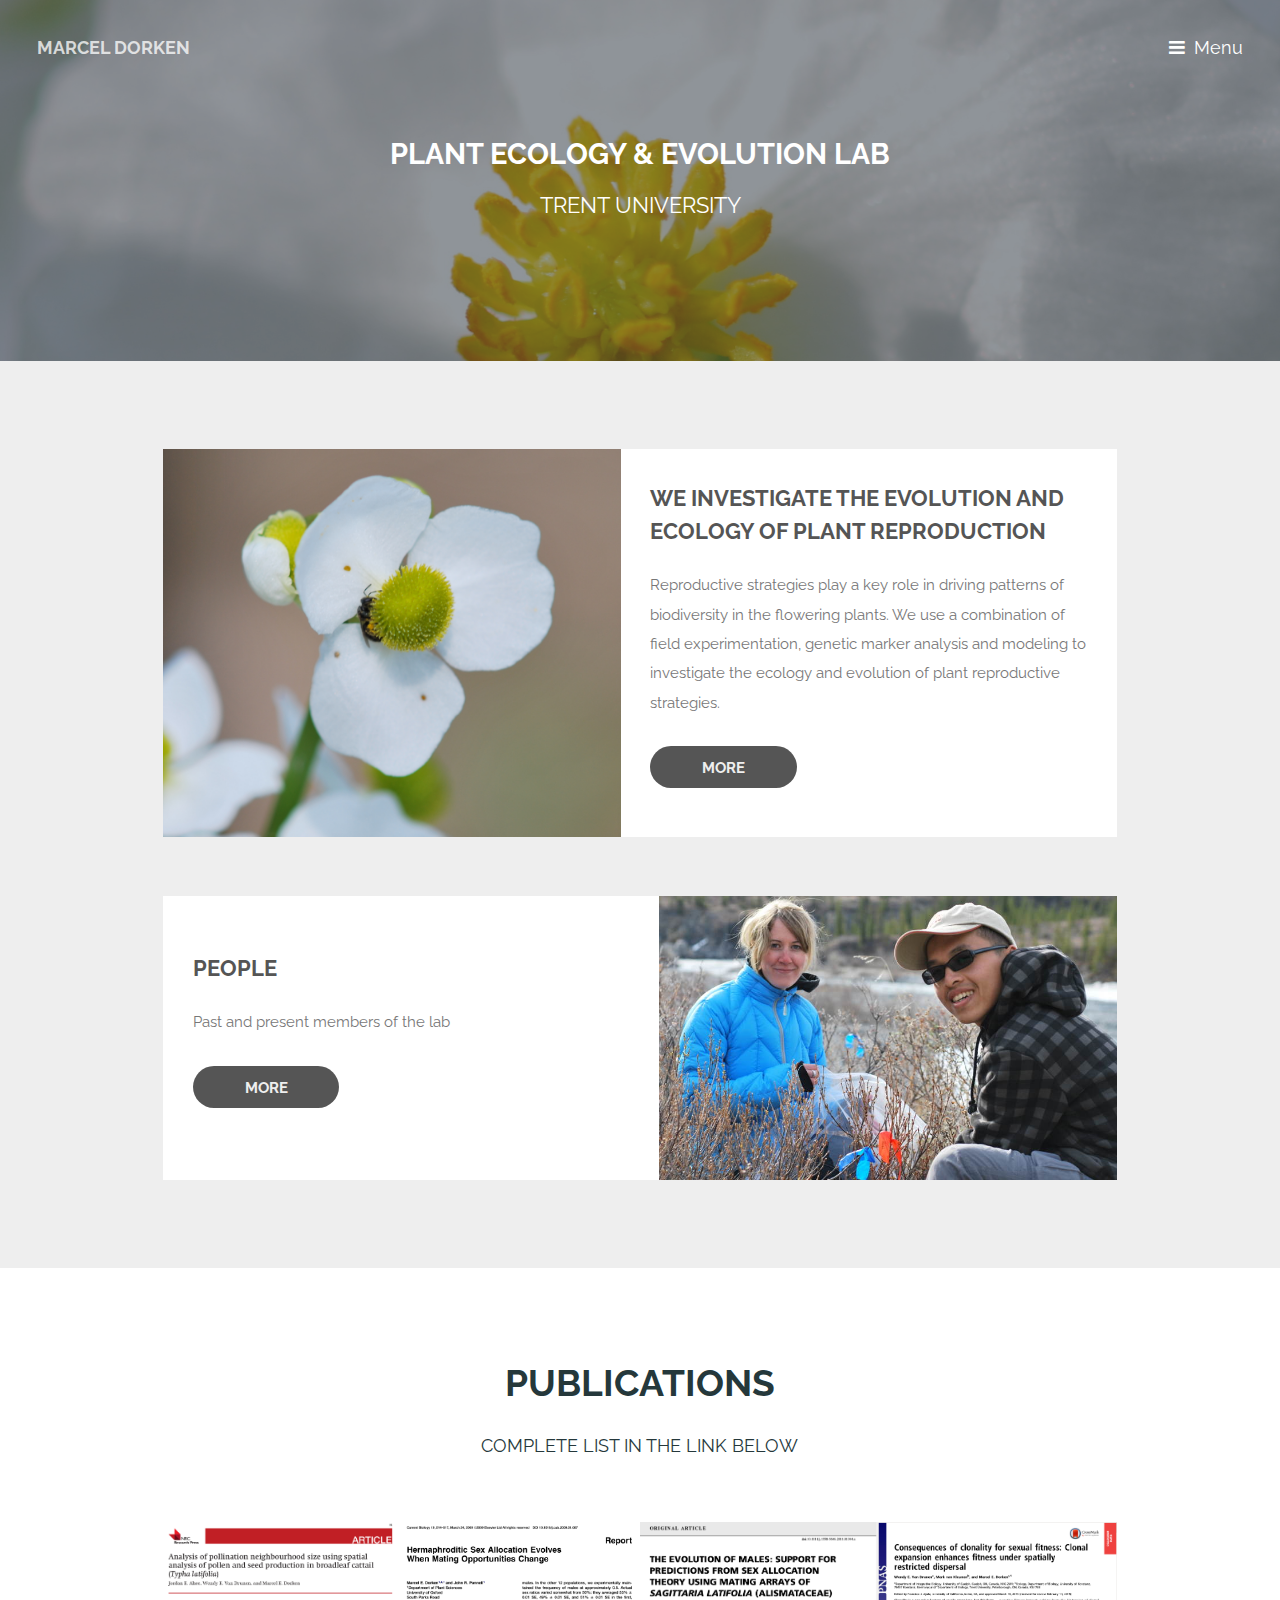
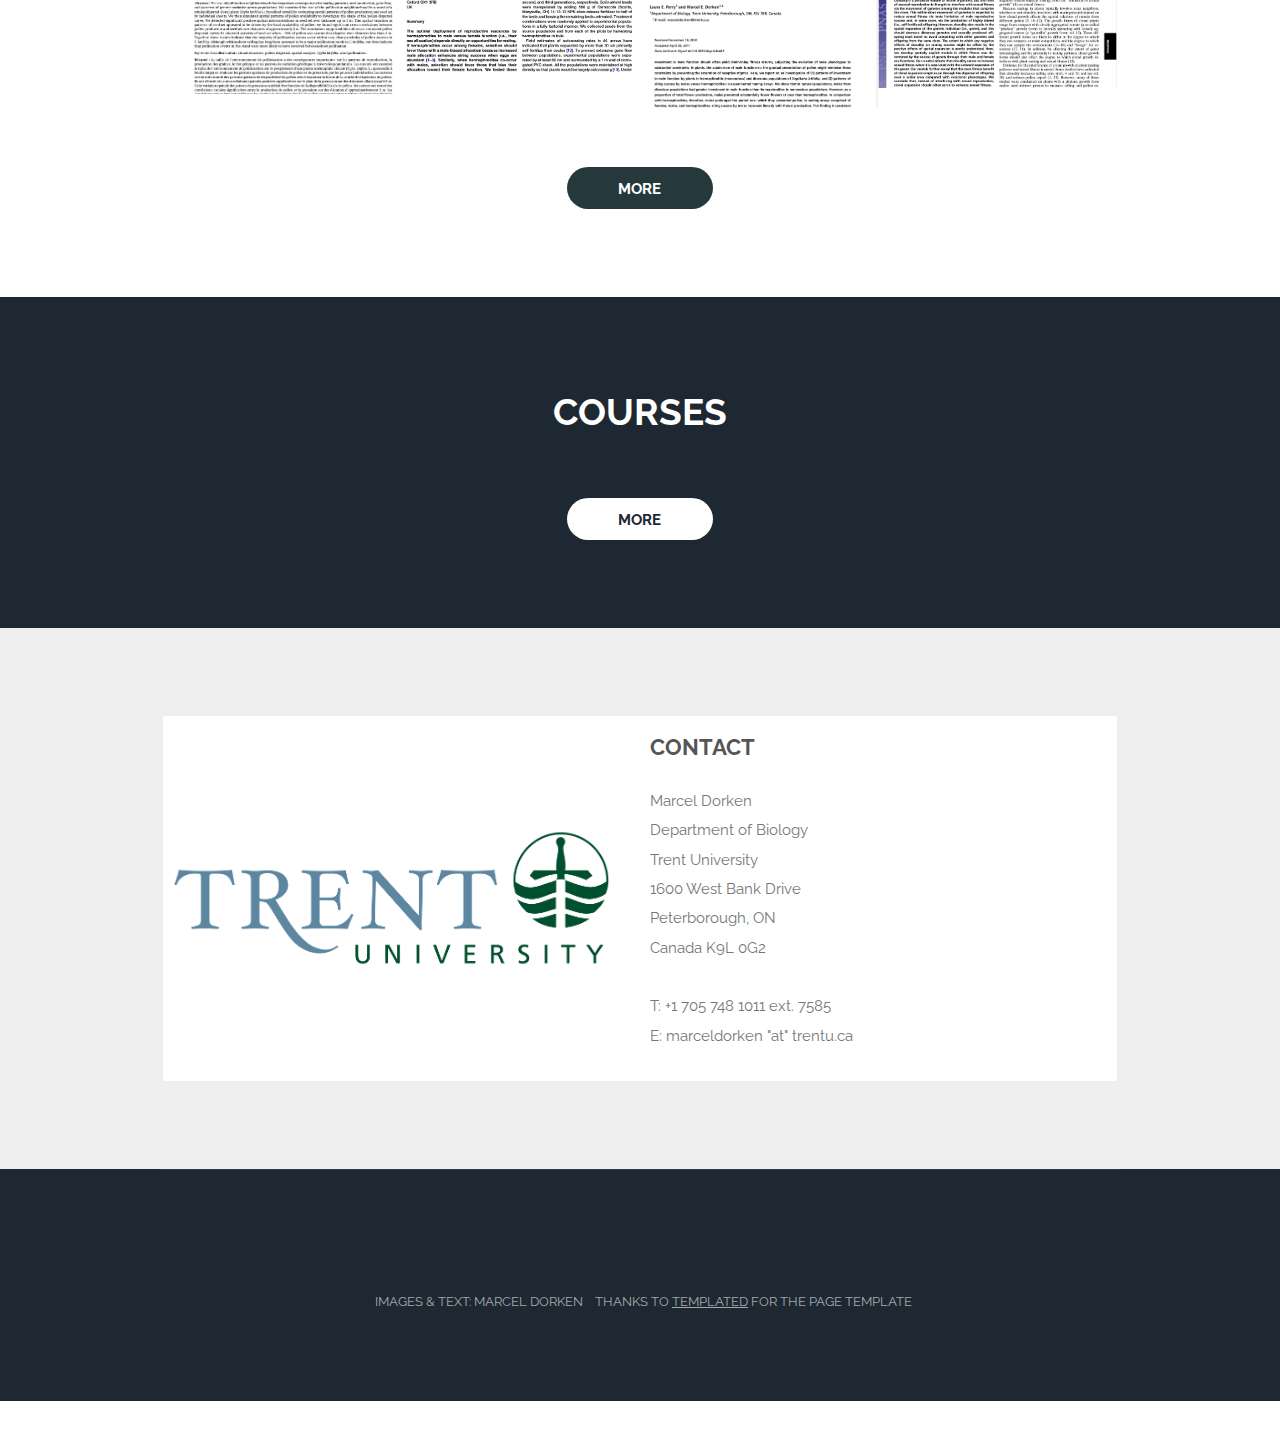
<file: index.html>
<!DOCTYPE html>
<!--
	Retrospect by TEMPLATED
	templated.co @templatedco
	Released for free under the Creative Commons Attribution 3.0 license (templated.co/license)
-->
<html>
  <head>
    <meta http-equiv="content-type" content="text/html; charset=UTF-8">
    <title>Marcel Dorken lab Trent University</title>
    <link rel="icon" type="image/png" href="trent-icon.png"/>
    <meta charset="utf-8">
    <meta name="viewport" content="width=device-width, initial-scale=1">
    <!--[if lte IE 8]><script src="assets/js/ie/html5shiv.js"></script><![endif]-->
    <link rel="stylesheet" href="assets/css/main.css">
    <!--[if lte IE 8]><link rel="stylesheet" href="assets/css/ie8.css" /><![endif]-->
    <!--[if lte IE 9]><link rel="stylesheet" href="assets/css/ie9.css" /><![endif]-->
  </head>
  <body class="landing">
    <!-- Header -->
    <header id="header" class="alt">
      <h1>Marcel Dorken</h1>
      <a href="#nav">Menu</a> </header>
    <!-- Nav -->
    <nav id="nav">
      <ul class="links">
        <li><a href="index.html">Home</a></li>
        <li><a href="Research.html">Research</a></li>
        <li><a
            href="https://scholar.google.ca/citations?user=xAqA9cUAAAAJ&amp;hl=en">Publications</a></li>
        <li><a href="People.html">People</a></li>
        <li><a href="Courses_rmd.html">Courses</a></li>
        <li><a href="#Contact">Contact</a></li>
      </ul>
    </nav>
    <!-- Banner -->
    <section id="banner">
      <h2>Plant Ecology &amp; Evolution Lab</h2>
      <p>Trent University</p>
    </section>
    <!-- One -->
    <section id="one" class="wrapper style1">
      <div class="inner">
        <article class="feature left"> <span class="image"><img
              src="images/Sag2.jpg" alt=""></span>
          <div class="content">
            <h2>We investigate the evolution and ecology of plant
              reproduction</h2>
            <p>Reproductive strategies play a key role in driving
              patterns of biodiversity in the flowering plants. We use a
              combination of field experimentation, genetic marker
              analysis and modeling to investigate the ecology and
              evolution of plant reproductive strategies.</p>
            <ul class="actions">
              <li> <a href="Research.html" class="button">More</a> </li>
            </ul>
          </div>
        </article>
        <article class="feature right"> <span class="image"><img
              src="images/pic02.jpg" alt=""></span>
          <div class="content">
            <h2>People</h2>
            <p>Past and present members of the lab</p>
            <ul class="actions">
              <li> <a href="People.html" class="button">More</a> </li>
            </ul>
          </div>
        </article>
      </div>
    </section>
    <!-- Two -->
    <section id="two" class="wrapper special">
      <div class="inner">
        <header class="major narrow">
          <h2>Publications</h2>
          <p>Complete list in the link below</p>
        </header>
        <div class="image-grid"> <a
href="http://www.nrcresearchpress.com/doi/abs/10.1139/cjb-2014-0169#.VqpRdEJVKlO"
            class="image"><img src="images/1.png" alt=""></a> <a
href="http://onlinelibrary.wiley.com/doi/10.1111/j.1469-8137.2012.04260.x/abstract"
            class="image"><img src="images/2.png" alt=""></a> <a
            href="http://www.jstor.org/stable/41240866?seq=1#page_scan_tab_contents"
            class="image"><img src="images/5.png" alt=""></a> <a
href="http://www.pnas.org/content/112/29/8929.full?sid=913dc9dc-8fc4-45a4-bf13-0a0946a37e64"
            class="image"><img src="images/6.png" alt=""></a> </div>
        <ul class="actions">
          <li><a
              href="https://scholar.google.ca/citations?user=xAqA9cUAAAAJ&amp;hl=en"
              class="button">More</a></li>
        </ul>
      </div>
    </section>
    <!-- Three -->
    <section id="three" class="wrapper style3 special">
      <div class="inner">
        <header class="major narrow ">
          <h2>Courses</h2>
        </header>
        <ul class="actions">
          <li><a href="Courses_Main.html" class="button">More</a></li>
        </ul>
      </div>
    </section>
    <!-- Four --> <a name="Contact"></a>
    <section id="one" class="wrapper style1">
      <div class="inner">
        <article class="feature left"> <span class="image"><img
              src="images/TrentLogo.png" alt=""></span>
          <div class="content">
            <h2 id="Contact">Contact</h2>
            <p>Marcel Dorken <br>
              Department of Biology <br>
              Trent University <br>
              1600 West Bank Drive <br>
              Peterborough, ON <br>
              Canada K9L 0G2 <br>
              <br>
              T: +1 705 748 1011 ext. 7585 <br>
              E: marceldorken "at" trentu.ca </p>
          </div>
        </article>
      </div>
    </section>
    <!-- Footer -->
    <footer id="footer">
      <div class="inner">
        <ul class="icons">
        </ul>
        <ul class="copyright">
          <li>Images &amp; Text: Marcel Dorken</li>
          <li>Thanks to <a href="http://templated.co">TEMPLATED</a> for
            the page template</li>
        </ul>
      </div>
    </footer>
    <!-- Scripts -->
    <script src="assets/js/jquery.min.js"></script>
    <script src="assets/js/skel.min.js"></script>
    <script src="assets/js/util.js"></script>
    <!--[if lte IE 8]><script src="assets/js/ie/respond.min.js"></script><![endif]-->
    <script src="assets/js/main.js"></script> &nbsp;&nbsp; <br>
  </body>
</html>
</file>
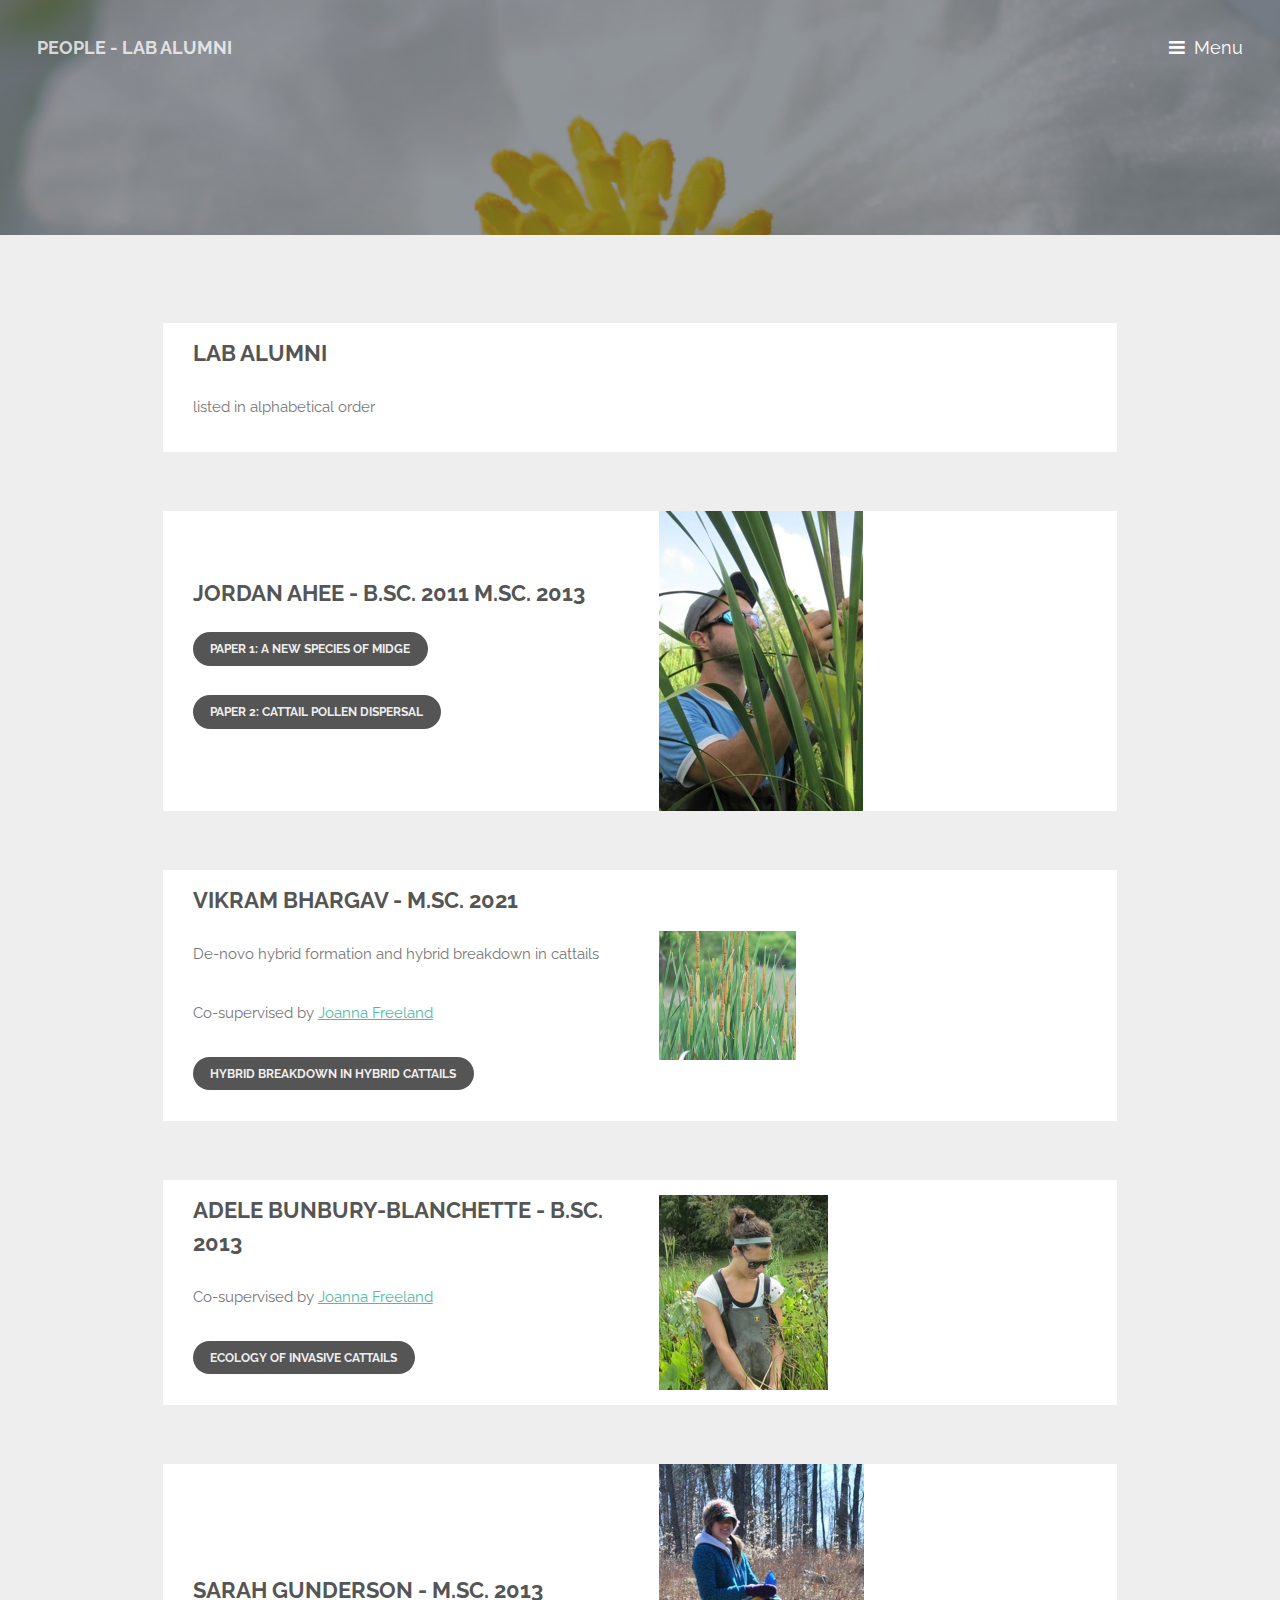
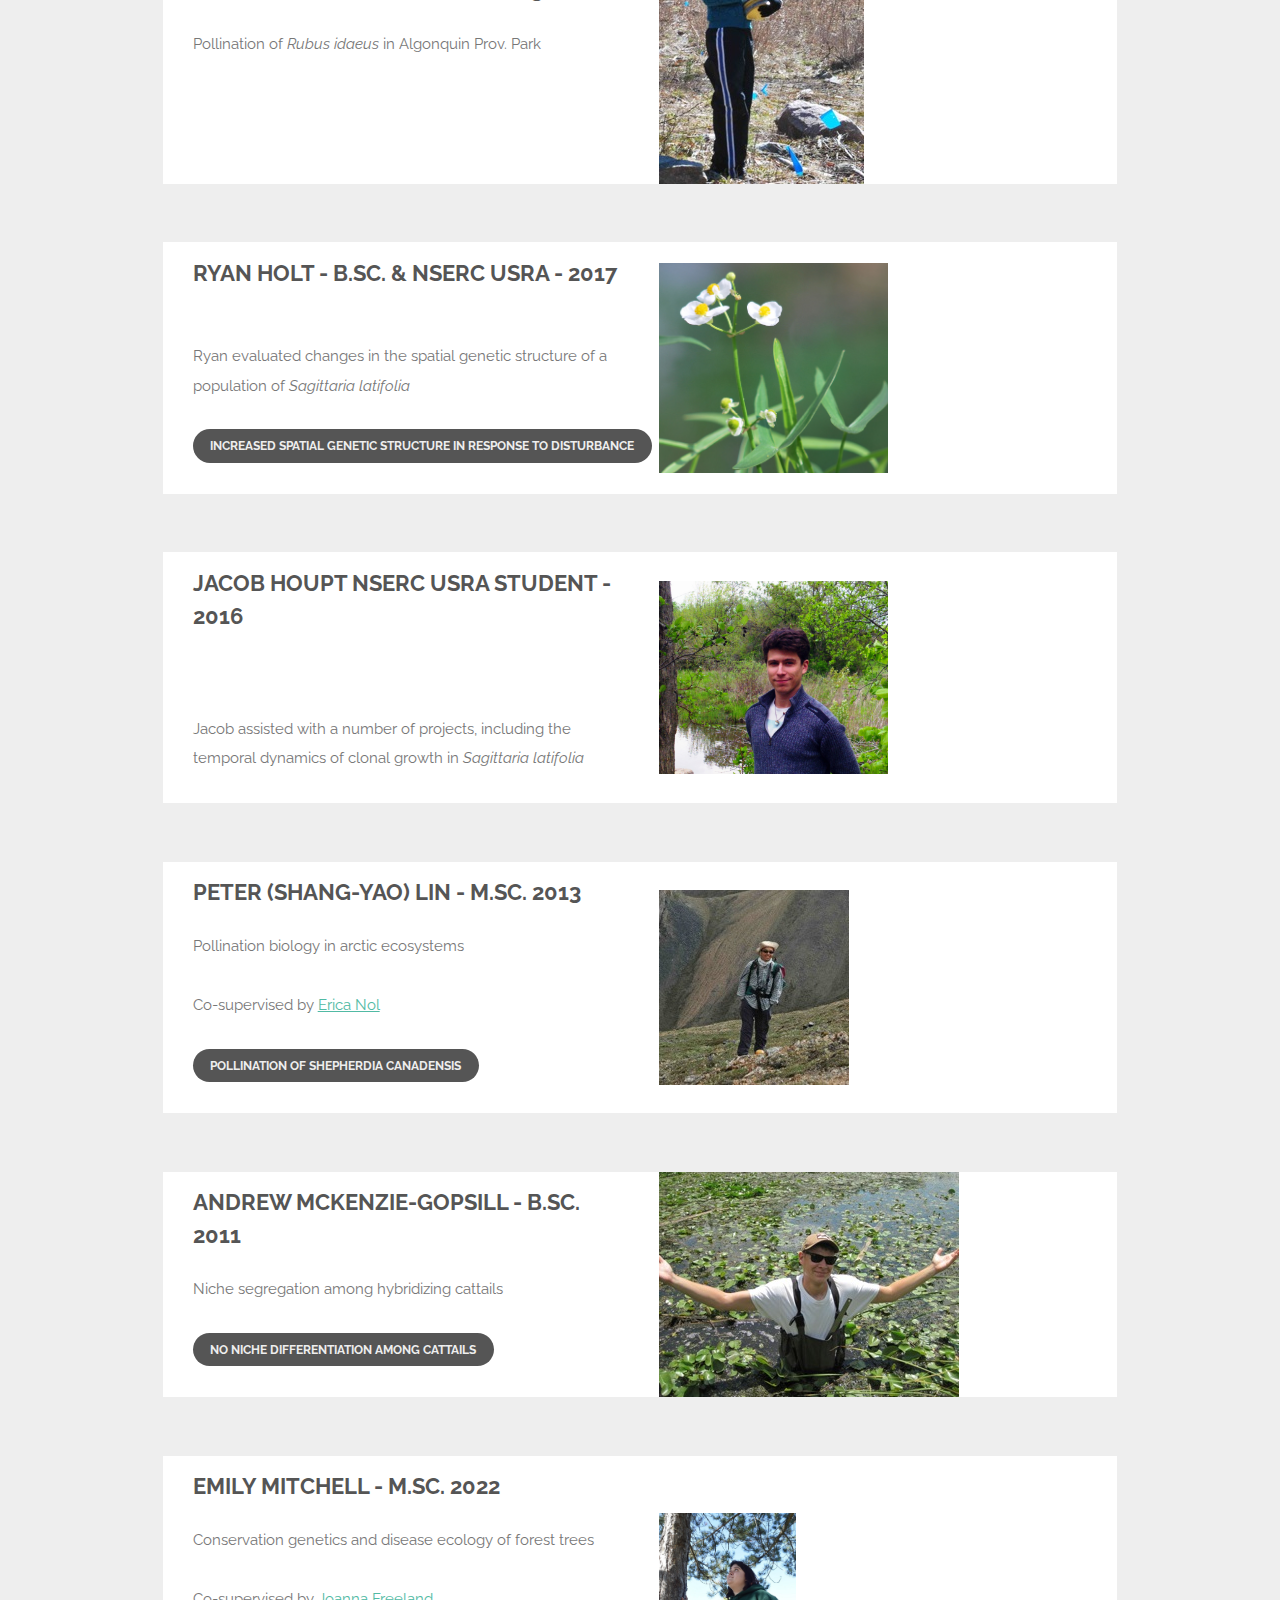
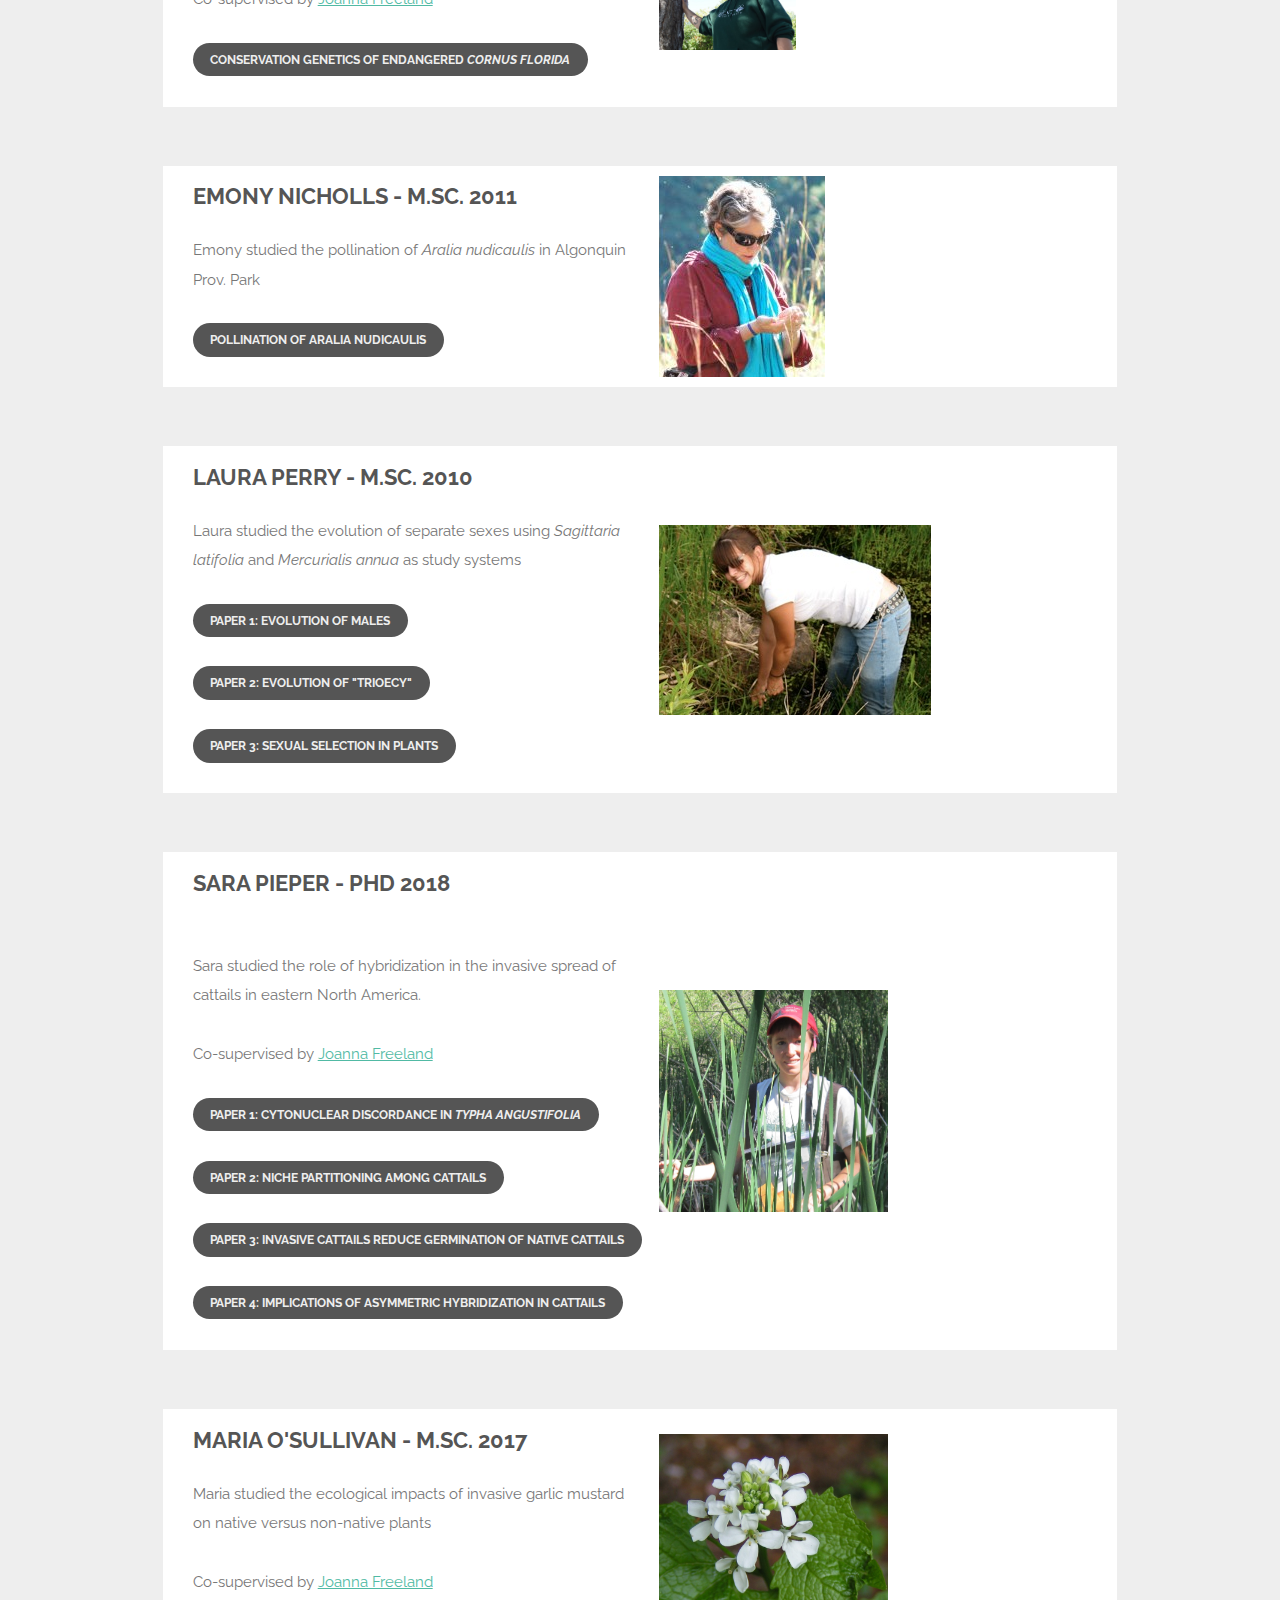
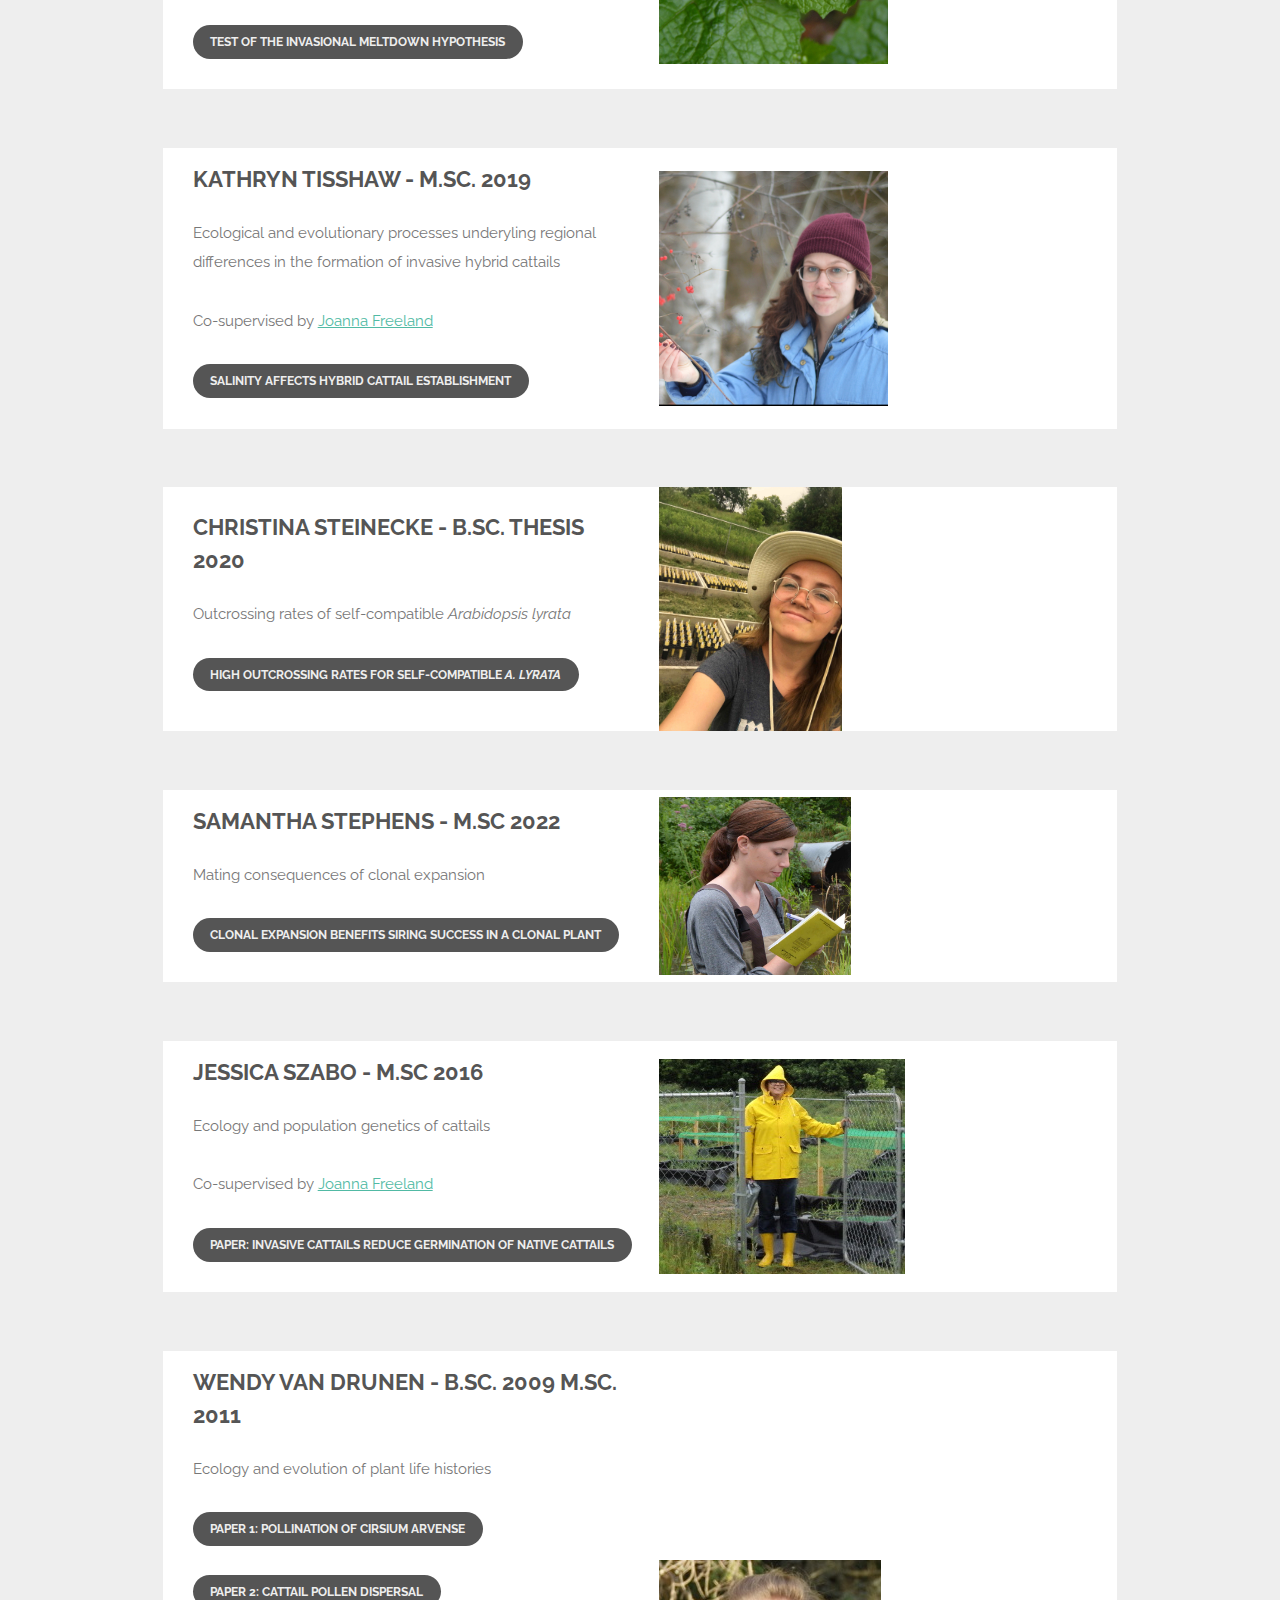
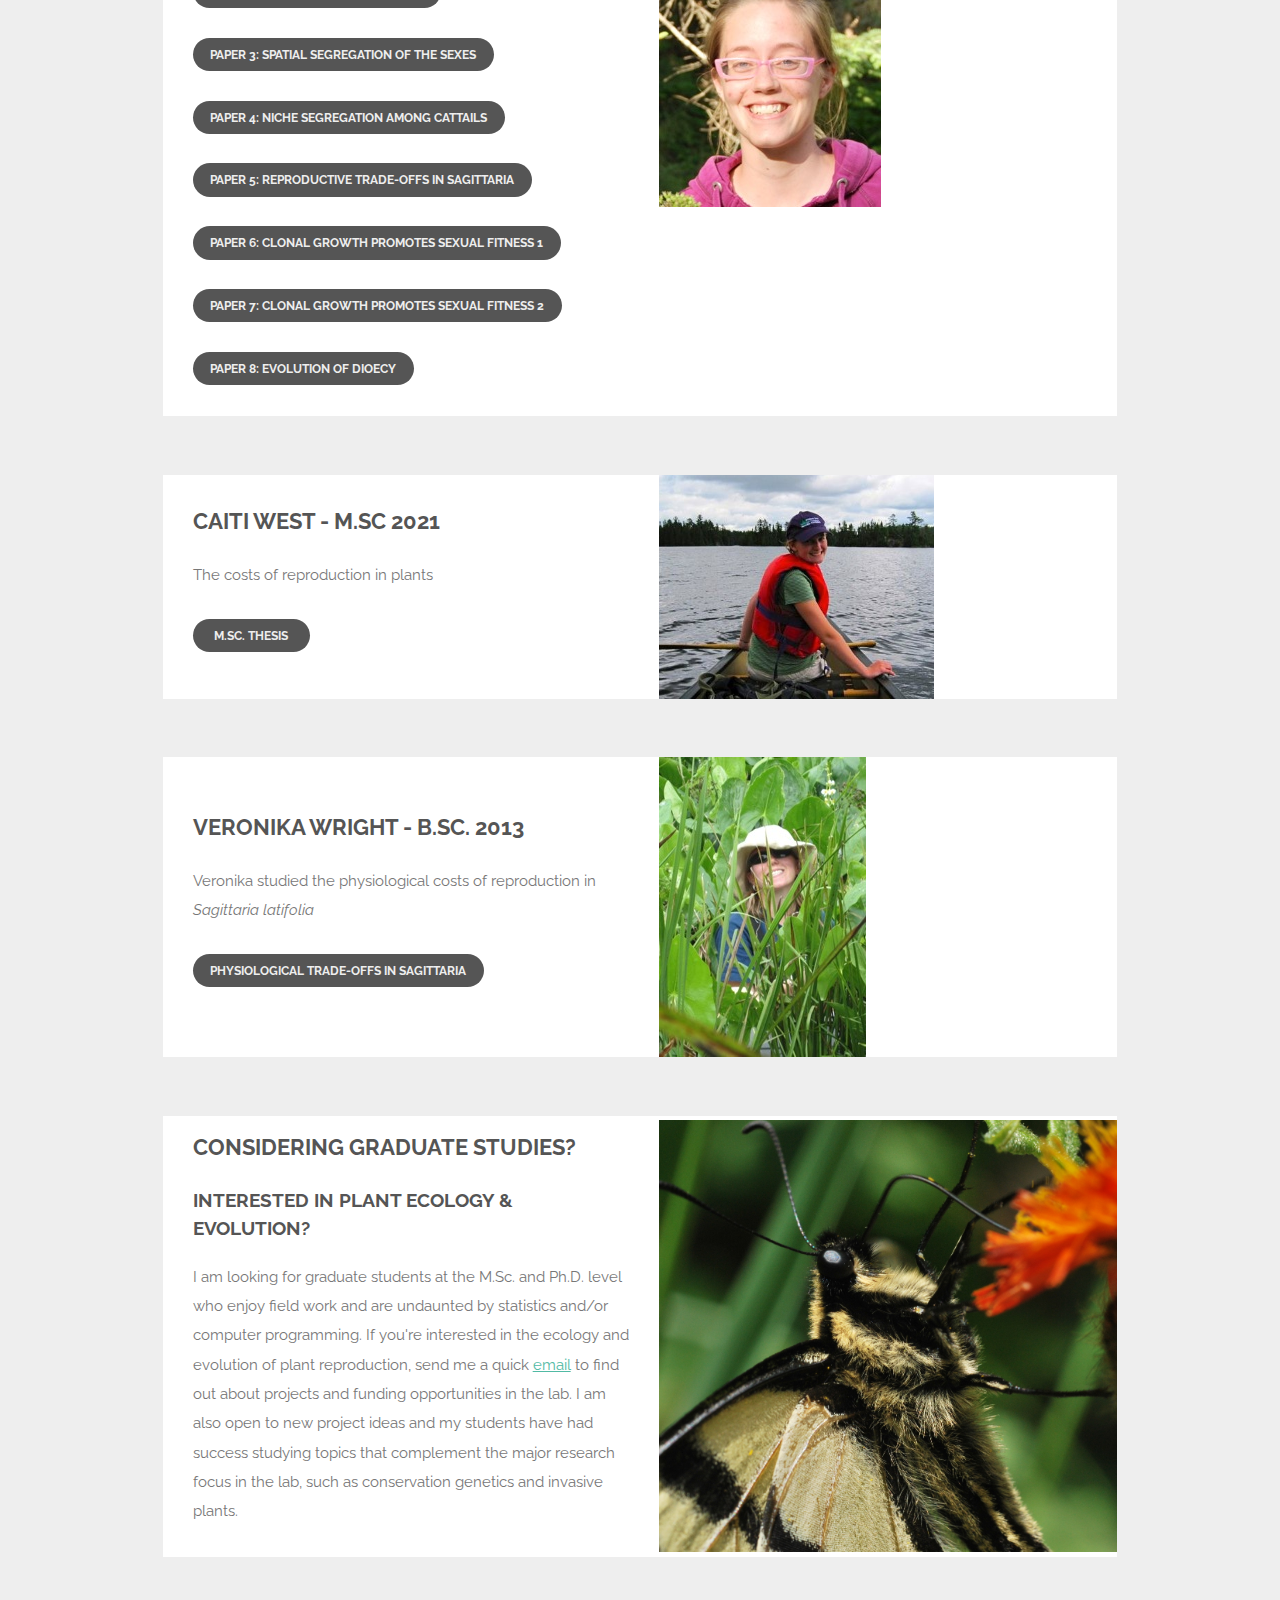
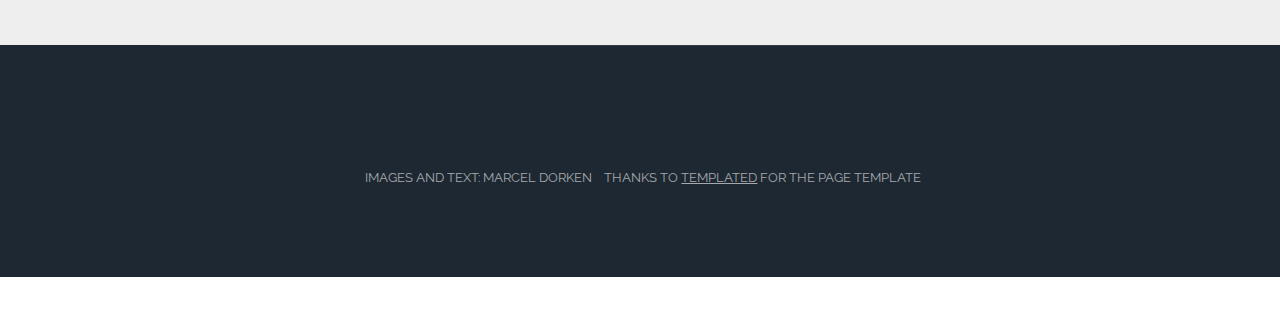
<file: LabAlumni.html>
<!DOCTYPE html>
<!--
	Retrospect by TEMPLATED
	templated.co @templatedco
	Released for free under the Creative Commons Attribution 3.0 license (templated.co/license)
-->
<html>
  <head>
    <meta http-equiv="content-type" content="text/html; charset=UTF-8">
    <title>Lab Alumni - Marcel Dorken</title>
    <link rel="icon" type="image/png" href="trent-icon.png">
    <meta charset="utf-8">
    <meta name="viewport" content="width=device-width, initial-scale=1">
    <!--[if lte IE 8]><script src="assets/js/ie/html5shiv.js"></script><![endif]-->
    <link rel="stylesheet" href="assets/css/main.css">
    <!--[if lte IE 8]><link rel="stylesheet" href="assets/css/ie8.css" /><![endif]-->
    <!--[if lte IE 9]><link rel="stylesheet" href="assets/css/ie9.css" /><![endif]-->
  </head>
  <body class="landing">

    <!-- Header -->
    <header id="header" class="alt">
      <h1>People - Lab Alumni</h1>
      <a href="#nav">Menu</a> </header>
    <!-- Nav -->
    <nav id="nav">
      <ul class="links">
        <li><a href="index.html">Home</a></li>
        <li><a href="Research.html">Research</a></li>
        <li><a
            href="People.html">People</a></li>
        <li><a
            href="https://scholar.google.ca/citations?user=xAqA9cUAAAAJ&amp;hl=en">Publications</a></li>
        <li><a href="Courses_rmd.html">Courses</a></li>
      </ul>
    </nav>
    <!-- Banner -->
    <section id="banner"> </section>
    <!-- One -->
    <section id="one" class="wrapper style1">
      <div class="inner">
 
        <article class="feature right"> <span class="image"></span>
          <div class="content">
                    <h2>Lab Alumni</h2>
                 <p>listed in alphabetical order</p>

          </div>
        </article>
 

        <article class="feature right"> <span class="image"><img
              src="images/Ahee.jpg" alt="Jordan"></span>
          <div class="content">
            <h2>Jordan Ahee - B.Sc. 2011 M.Sc. 2013 </h2>
            <ul class="actions">
              <li> <a
href="https://www.cambridge.org/core/journals/canadian-entomologist/article/a-new-species-of-stenodiplosis-diptera-cecidomyiidae-on-florets-of-the-invasive-common-reed-phragmites-australis-and-its-effects-on-seed-production/7202E0E9A97757666F9BB9DB3B0E8784"
                  class="button small">Paper 1: A new species of midge</a>
              </li>
            </ul>
            <ul class="actions">
              <li> <a
href="http://www.nrcresearchpress.com/doi/abs/10.1139/cjb-2014-0169#.WFv_7WfH1hE"
                  class="button small">Paper 2: Cattail pollen dispersal</a>
              </li>
            </ul>
          </div>
        </article>

      
        <article class="feature right"> <span class="image"><img
              src="images/Typha.png" alt="Vikram's study plants" width = "30%"></span>
          <div class="content">
            <h2>Vikram Bhargav - M.Sc. 2021</h2>
            <p>De-novo hybrid formation and hybrid breakdown in cattails</p>
            <p>Co-supervised by <a href="https://people.trentu.ca/~joannafreeland/index.html">Joanna Freeland</a></p>
<ul class="actions">
              <li> <a
href="https://www.nature.com/articles/s41437-022-00557-7"
                  class="button small">Hybrid breakdown in hybrid cattails</a> </li>
            </ul>
          </div>
        </article>
        
        <article class="feature right"> <span class="image"><img
              src="images/Adele2.jpg" alt="Adele"></span>
          <div class="content">
            <h2>Adele Bunbury-blanchette - B.Sc. 2013 </h2>
            <p>Co-supervised by <a href="https://people.trentu.ca/~joannafreeland/index.html">Joanna Freeland</a></p>
            <ul class="actions">
              <li> <a
href="http://www.sciencedirect.com/science/article/pii/S1439179115000638"
                  class="button small">Ecology of invasive
                  cattails</a> </li>
            </ul>
          </div>
        </article>


        <article class="feature right"> <span class="image"><img
              src="images/SarahG.jpg" alt="Photo of Sarah"></span>
          <div class="content">
            <h2>Sarah Gunderson - M.Sc. 2013 </h2>
            <p>Pollination of <i>Rubus idaeus</i> in Algonquin Prov.
              Park </p>
          </div>
        </article>
        <article class="feature right"> <span class="image"><img
              src="images/SagittariaLatifolia.JPG" alt="Sagittaria
              latifolia" width = "50%"></span>
          <div class="content">
            <h2>Ryan Holt - B.Sc. &amp; NSERC USRA - 2017</h2>
            <br>
            <p>Ryan evaluated changes in the spatial genetic structure of a population of <i>Sagittaria latifolia</i></p>
            <ul class="actions">
              <li> <a
                  href="https://www.nature.com/articles/s41437-019-0286-z"
                  class="button small">Increased spatial genetic structure in response to disturbance</a> </li>
            </ul>
          </div>
        </article>
        <article class="feature right"> <span class="image"><img
              src="images/JacobHoupt.jpg" alt="Jacob Houpt" width="50%"></span>
          <div class="content">
            <h2>Jacob Houpt NSERC USRA student - 2016 </h2>
            <br>
            <br>
            <p> Jacob assisted with a number of projects, including the
              temporal dynamics of clonal growth in <i> Sagittaria
                latifolia </i> </p>
          </div>
        </article>
        <article class="feature right"> <span class="image"><img
              src="images/Peter.jpg" alt="Photo of Peter"></span>
          <div class="content">
            <h2>Peter (Shang-Yao) Lin - M.Sc. 2013 </h2>
            <p> Pollination biology in arctic ecosystems </p>
<p> Co-supervised by <a href="https://avianconservation.ca/">Erica Nol</a></p>
            <ul class="actions">
              <li> <a
                  href="http://link.springer.com/article/10.1007/s11258-015-0502-8"
                  class="button small">Pollination of Shepherdia
                  canadensis</a> </li>
            </ul>
          </div>
        </article>
        <article class="feature right"> <span class="image"><img
              src="images/AndrewMG.jpg" alt="Photo of Andrew"></span>
          <div class="content">
            <h2>Andrew McKenzie-Gopsill - B.Sc. 2011 <br>
            </h2>
            <p>Niche segregation among hybridizing cattails</p>
            <ul class="actions">
              <li> <a
                  href="http://onlinelibrary.wiley.com/doi/10.1002/ece3.225/abstract"
                  class="button small">No niche differentiation among
                  cattails</a> </li>
            </ul>
          </div>
        </article>
        
        <article class="feature right"> <span class="image"><img
              src="images/Emily_Picture.jpg" alt="Emily Mitchell" width = "30%"></span>
          <div class="content">
            <h2>Emily Mitchell - M.Sc. 2022<br>
            </h2>
            <p>Conservation genetics and disease ecology of forest trees</p>
            <p>Co-supervised by <a href="https://people.trentu.ca/~joannafreeland/index.html">Joanna Freeland</a></p>
            <ul class="actions">
              <li> <a
                  href="http://onlinelibrary.wiley.com/doi/10.1002/ece3.225/abstract"
                  class="button small">Conservation genetics of endangered <i>Cornus florida</i></a> </li>
            </ul>
          </div>
        </article>
        
        
        <article class="feature right"> <span class="image"><img
              src="images/Emony.png" alt="Photo of Emony"></span>
          <div class="content">
            <h2>Emony Nicholls - M.Sc. 2011</h2>
            <p> Emony studied the pollination of <i>Aralia nudicaulis</i> in Algonquin Prov. Park</p>
            <ul class="actions">
              <li> <a
href="http://www.nrcresearchpress.com/doi/abs/10.1139/b2012-016#.WF1HtN9idhF"
                  class="button small">Pollination of Aralia nudicaulis</a>
              </li>
            </ul>
          </div>
        </article>
        <article class="feature right"> <span class="image"><img
              src="images/LauraP.jpg" alt="Photo of Laura"></span>
          <div class="content">
            <h2>Laura Perry - M.Sc. 2010 </h2>
            <p>
            Laura studied the evolution of separate sexes using <i>Sagittaria latifolia</i> and <i>Mercurialis annua</i> as study systems</p>
            <ul class="actions">
              <li> <a
href="http://onlinelibrary.wiley.com/doi/10.1111/j.1558-5646.2011.01344.x/full"
                  class="button small">Paper 1: Evolution of males</a> </li>
            </ul>
            <ul class="actions">
              <li> <a
href="http://journals.plos.org/plosone/article?id=10.1371/journal.pone.0035597"
                  class="button small">paper 2: Evolution of "trioecy"</a>
              </li>
            </ul>
            <ul class="actions">
              <li> <a
                  href="http://onlinelibrary.wiley.com/doi/10.1111/jeb.13013/full"
                  class="button small">Paper 3: Sexual selection in
                  plants</a> </li>
            </ul>
          </div>
        </article>
        <article class="feature right"> <span class="image"><img
              src="images/sp.png" alt="Sara Pieper" width = "50%"></span>
          <div class="content">
            <h2>Sara Pieper - PhD 2018 </h2>
            <br>
            <p> Sara studied the role of hybridization in the invasive
              spread of cattails in eastern North America. </p>
            <p>Co-supervised by <a href="https://people.trentu.ca/~joannafreeland/index.html">Joanna Freeland</a></p>
            <ul class="actions">
              <li> <a
                  href="https://link.springer.com/article/10.1007/s10750-016-3044-8"
                  class="button small">Paper 1: Cytonuclear discordance
                  in <i> Typha angustifolia </i></a> </li>
            </ul>
            <ul class="actions">
              <li> <a
href="https://www.sciencedirect.com/science/article/pii/S0304377017303029"
                  class="button small">Paper 2: Niche partitioning among
                  cattails</a> </li>
            </ul>
            <ul class="actions">
              <li> <a
href="https://www.sciencedirect.com/science/article/pii/S0304377017302991"
                  class="button small">Paper 3: Invasive cattails reduce
                  germination of native cattails</a> </li>
            </ul>
            <ul class="actions">
              <li> <a
                  href="https://academic.oup.com/jhered/article/108/5/479/3743497"
                  class="button small">Paper 4: Implications of
                  asymmetric hybridization in cattails</a> </li>
            </ul>
          </div>
        </article>
        <article class="feature right"> <span class="image"><img
              src="images/GarlicMustard.png" alt="Garlic Mustard" width = "50%"></span>
          <div class="content">
            <h2>Maria O'Sullivan - M.Sc. 2017 </h2>
            <p> Maria studied the ecological impacts of invasive garlic mustard on native versus non-native plants</p>
            <p>Co-supervised by <a href="https://people.trentu.ca/~joannafreeland/index.html">Joanna Freeland</a></p>
            <ul class = "actions">
              <li>
                <a
                  href="https://www.tandfonline.com/doi/abs/10.1080/17550874.2019.1626510"
                  class="button small"> Test of the invasional meltdown hypothesis </a>
              </li>
            </ul>
          </div>
        </article>
        
        <article class = "feature right">
        <span class = "image">
        <img src = "images/KatTisshaw.png" alt = "Kathryn Tisshaw" width = "50%"> </span>
        <div class = "content">
        <h2> Kathryn Tisshaw - M.Sc. 2019 </h2>
        <p>Ecological and evolutionary processes underyling regional differences in the formation of invasive hybrid cattails</p>
        <p>Co-supervised by <a href="https://people.trentu.ca/~joannafreeland/index.html">Joanna Freeland</a></p>
        <ul class = "actions">
			<li>
			<a href = "https://onlinelibrary.wiley.com/doi/pdf/10.1002/ece3.6831" class = "button small"> Salinity affects hybrid cattail establishment</a></li> 
        </ul></div></article>
        
        
        <article class="feature right"> <span class="image"><img
              src="images/ChristinaSteinecke_SM.jpeg" alt="Christina Steinecke" width = "40%"></span>
          <div class="content">
            <h2>Christina Steinecke - B.Sc. thesis 2020 </h2>
            <p> Outcrossing rates of self-compatible <i>Arabidopsis lyrata</i> </p>
            <ul class="actions">
              <li> <a
href="https://www.nature.com/articles/s41437-021-00489-8"
                  class="button small">High outcrossing rates for self-compatible <i>A. lyrata</i></a> </li>
            </ul>
          </div>
        </article>
        
        
        <article class="feature right"> <span class="image"><img
              src="images/Samantha.JPG" alt="Sam Stephens" width = "42%"></span>
          <div class="content">
            <h2>Samantha Stephens - M.Sc 2022 </h2>
            <p> Mating consequences of clonal expansion </p>
            <ul class="actions">
              <li> <a
href="https://besjournals.onlinelibrary.wiley.com/doi/pdf/10.1111/1365-2745.13399"
                  class="button small">Clonal expansion benefits siring success in a clonal plant</a> </li>
            </ul>
          </div>
        </article>


        <article class="feature right"> <span class="image"><img
              src="images/JessicaSzabo2.JPG" alt="Jessica Szabo"></span>
          <div class="content">
            <h2>Jessica Szabo - M.Sc 2016 </h2>
            <p>Ecology and population genetics of cattails </p>
            <p>Co-supervised by <a href="https://people.trentu.ca/~joannafreeland/index.html">Joanna Freeland</a></p>
            <ul class="actions">
              <li> <a
href="https://www.sciencedirect.com/science/article/pii/S0304377017302991"
                  class="button small">Paper: Invasive cattails reduce
                  germination of native cattails</a> </li>
            </ul>
          </div>
        </article>
        <article class="feature right"> <span class="image"><img
              alt="Photo of Wendy" src="images/WendyV.jpg"></span>
          <div class="content">
            <h2>Wendy Van Drunen - B.Sc. 2009 M.Sc. 2011 </h2>
            <p>Ecology and evolution of plant life histories</p>
            <ul class="actions">
              <li> <a
href="http://www.nrcresearchpress.com/doi/abs/10.1139/b2012-014#.WF0_et9idhE"
                  class="button small">Paper 1: Pollination of Cirsium
                  arvense</a> </li>
            </ul>
            <ul class="actions">
              <li> <a
href="http://www.nrcresearchpress.com/doi/abs/10.1139/cjb-2014-0169#.WFv_7WfH1hE"
                  class="button small">Paper 2: Cattail pollen dispersal</a>
              </li>
            </ul>
            <ul class="actions">
              <li> <a
                  href="http://link.springer.com/article/10.1007/s10682-014-9733-8"
                  class="button small">Paper 3: Spatial segregation of
                  the sexes</a> </li>
            </ul>
            <ul class="actions">
              <li> <a
                  href="http://onlinelibrary.wiley.com/doi/10.1002/ece3.225/abstract"
                  class="button small">Paper 4: Niche segregation among
                  cattails</a> </li>
            </ul>
            <ul class="actions">
              <li> <a
href="http://onlinelibrary.wiley.com/doi/10.1111/j.1469-8137.2012.04260.x/pdf"
                  class="button small">Paper 5: Reproductive trade-offs
                  in Sagittaria</a> </li>
            </ul>
            <ul class="actions">
              <li> <a
                  href="http://link.springer.com/article/10.1007/s10682-010-9393-2"
                  class="button small">Paper 6: Clonal growth promotes
                  sexual fitness 1</a> </li>
            </ul>
            <ul class="actions">
              <li> <a href="http://www.pnas.org/content/112/29/8929"
                  class="button small">Paper 7: Clonal growth promotes
                  sexual fitness 2</a> </li>
            </ul>
            <ul class="actions">
              <li> <a
                  href="https://onlinelibrary.wiley.com/doi/full/10.1111/jeb.13335"
                  class="button small">Paper 8: Evolution of dioecy</a>
              </li>
            </ul>
          </div>
        </article>
        

        <article class="feature right"> <span class="image"><img
              src="images/Caiti_2.png" alt="Caiti West" width = "60%"></span>
          <div class="content">
            <h2>Caiti West - M.Sc 2021 </h2>
            <p>The costs of reproduction in plants </p>
            <ul class="actions">
            <li> <a
                  href="https://digitalcollections.trentu.ca/objects/etd-962"
                  class="button small">M.Sc. Thesis</a> </li>  
            </ul>
          </div>
        </article>
                
        
        <article class="feature right"> <span class="image"><img
              src="images/VeronikaW.jpg" alt="Photo of Veronika"></span>
          <div class="content">
            <h2>Veronika Wright - B.Sc. 2013</h2>
            <p> Veronika studied the physiological costs of reproduction in <i>Sagittaria latifolia</i></p>
            <ul class="actions">
              <li> <a
href="http://www.nrcresearchpress.com/doi/abs/10.1139/cjb-2013-0246#.WF1ORN9idhF"
                  class="button small">Physiological trade-offs in
                  Sagittaria</a> </li>
            </ul>
          </div>
        </article>

        <article class="feature right"> <span class="image"><img
              src="images/bfly.jpg" alt=""></span>
          <div class="content">
                    <h2>Considering Graduate studies?</h2>
                    <h3>Interested in plant ecology &amp; evolution?</h3>
            <p> I am looking for graduate students at the M.Sc. and
              Ph.D. level who enjoy field work and are undaunted by
              statistics and/or computer programming. If you're
              interested in the ecology and evolution of plant
              reproduction, send me a quick <a
                href="mailto:marceldorken@trentu.ca">email</a> to find
              out about projects and funding opportunities in the lab. I
              am also open to new project ideas and my students have had
              success studying topics that complement the major research
              focus in the lab, such as conservation genetics and
              invasive plants.</p>
          </div>
        </article>
      </div>
    </section>
    <!-- Footer -->
    <footer id="footer">
      <div class="inner">
        <ul class="icons">
        </ul>
        <ul class="copyright">
          <li>Images and text: Marcel Dorken</li>
          <li>Thanks to <a href="http://templated.co">TEMPLATED</a> for
            the page template</li>
        </ul>
      </div>
    </footer>
    <!-- Scripts -->
    <script src="assets/js/jquery.min.js"></script>
    <script src="assets/js/skel.min.js"></script>
    <script src="assets/js/util.js"></script>
    <!--[if lte IE 8]><script src="assets/js/ie/respond.min.js"></script><![endif]-->
    <script src="assets/js/main.js"></script>&nbsp;&nbsp;&nbsp; <br>
    <meta http-equiv="content-type" content="text/html; charset=UTF-8">
    <br>
  </body>
</body>
</html>
</file>
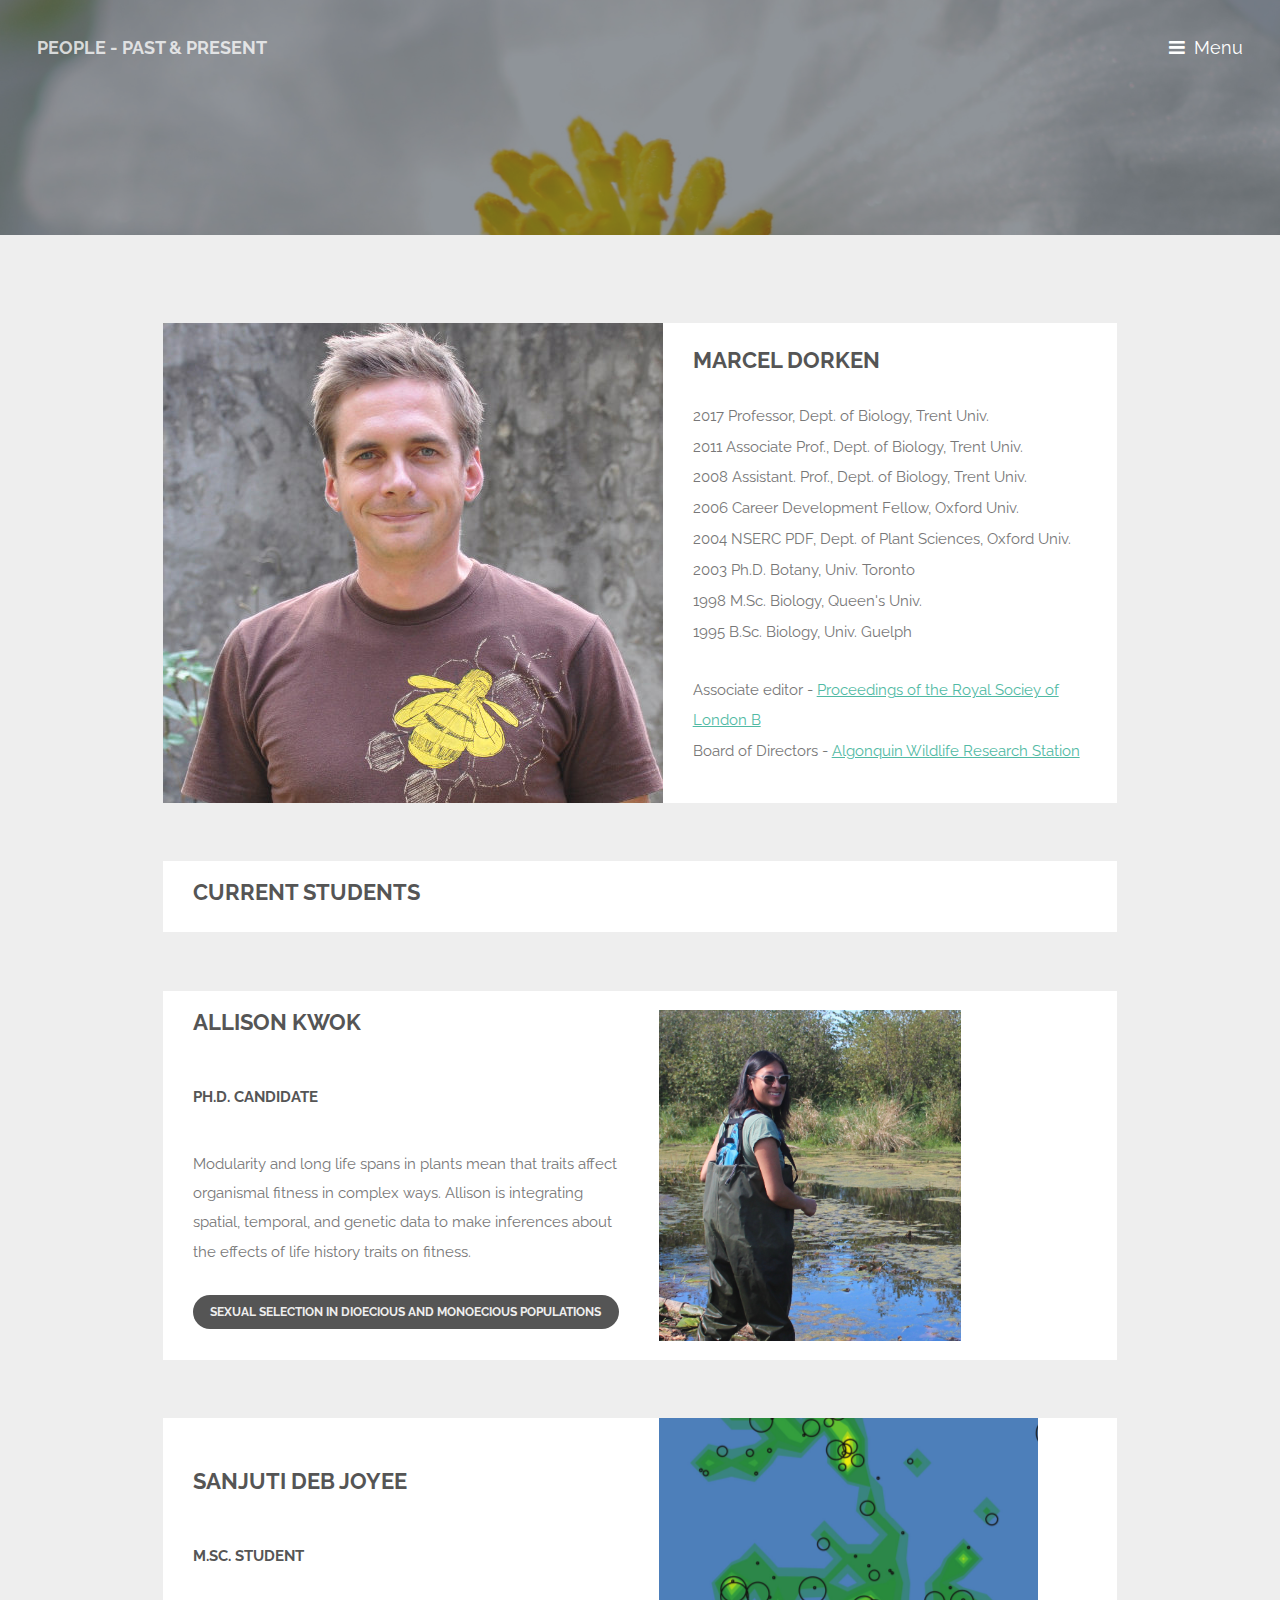
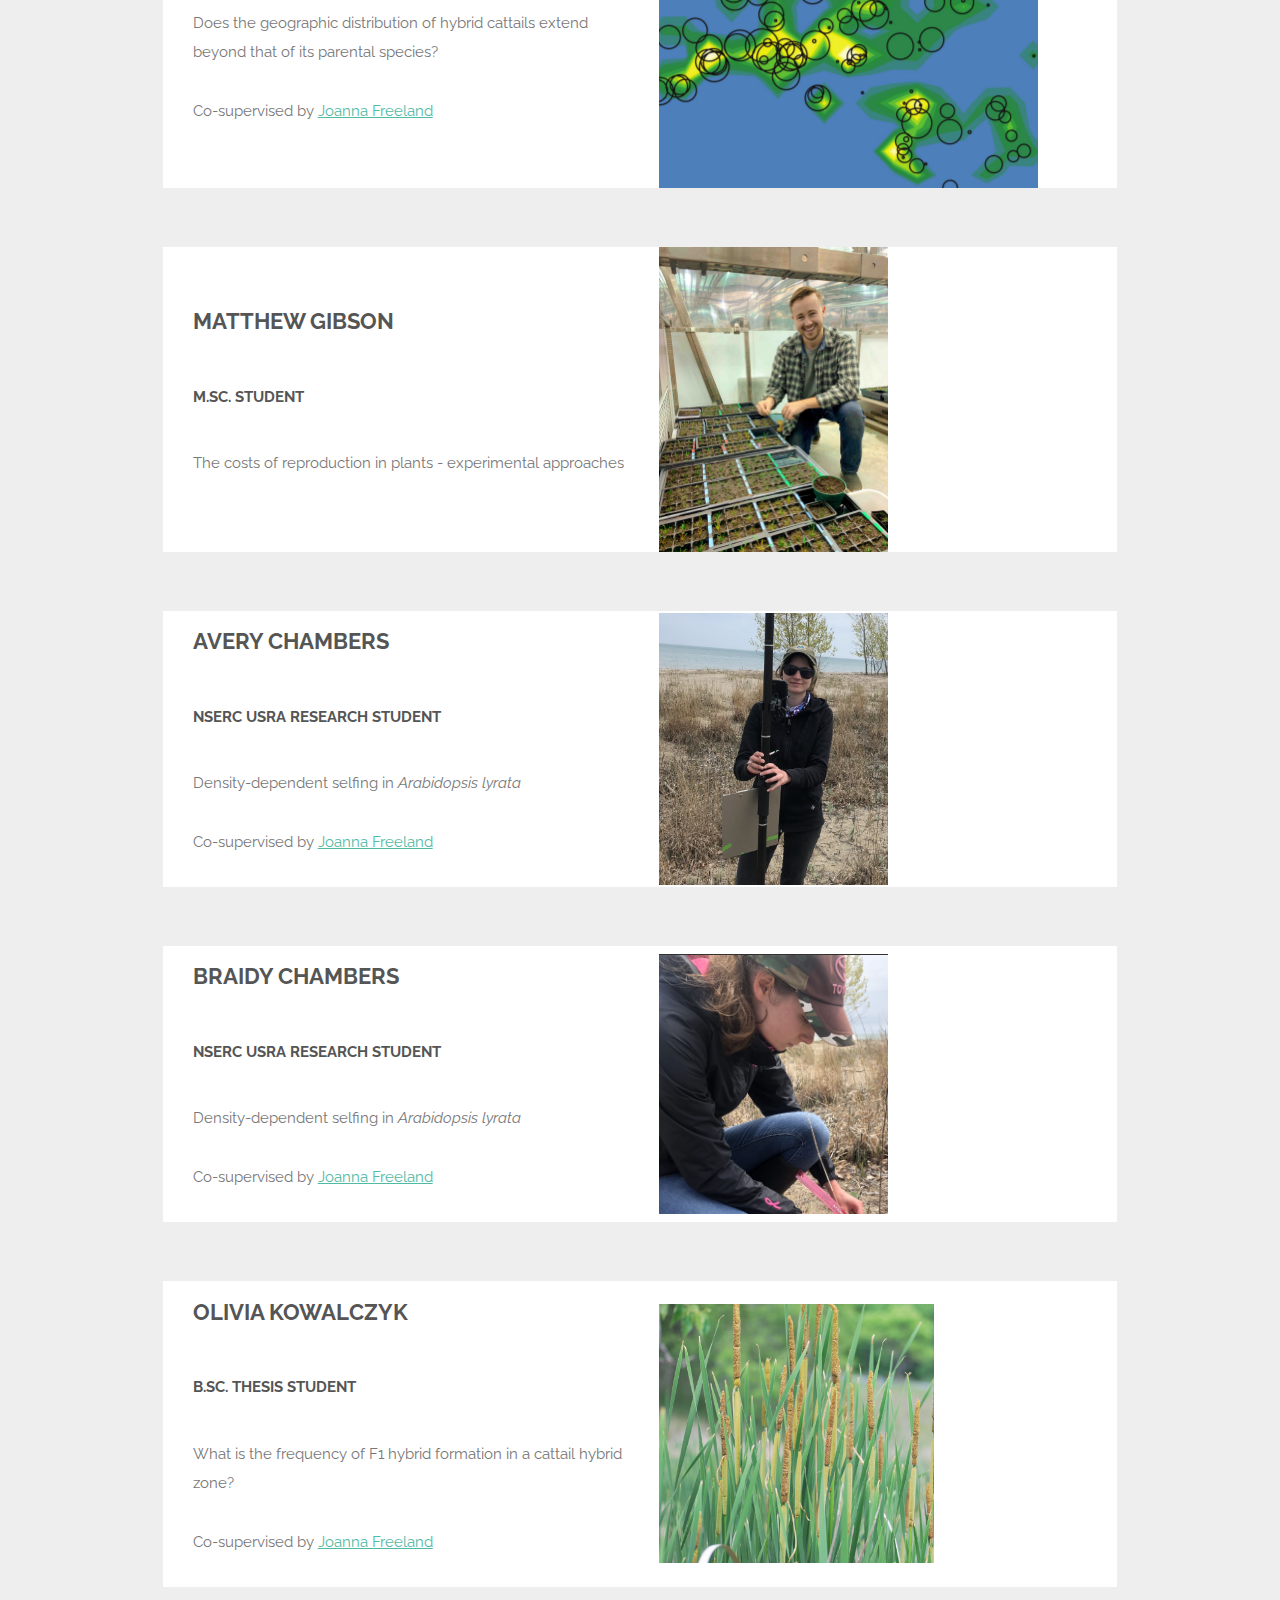
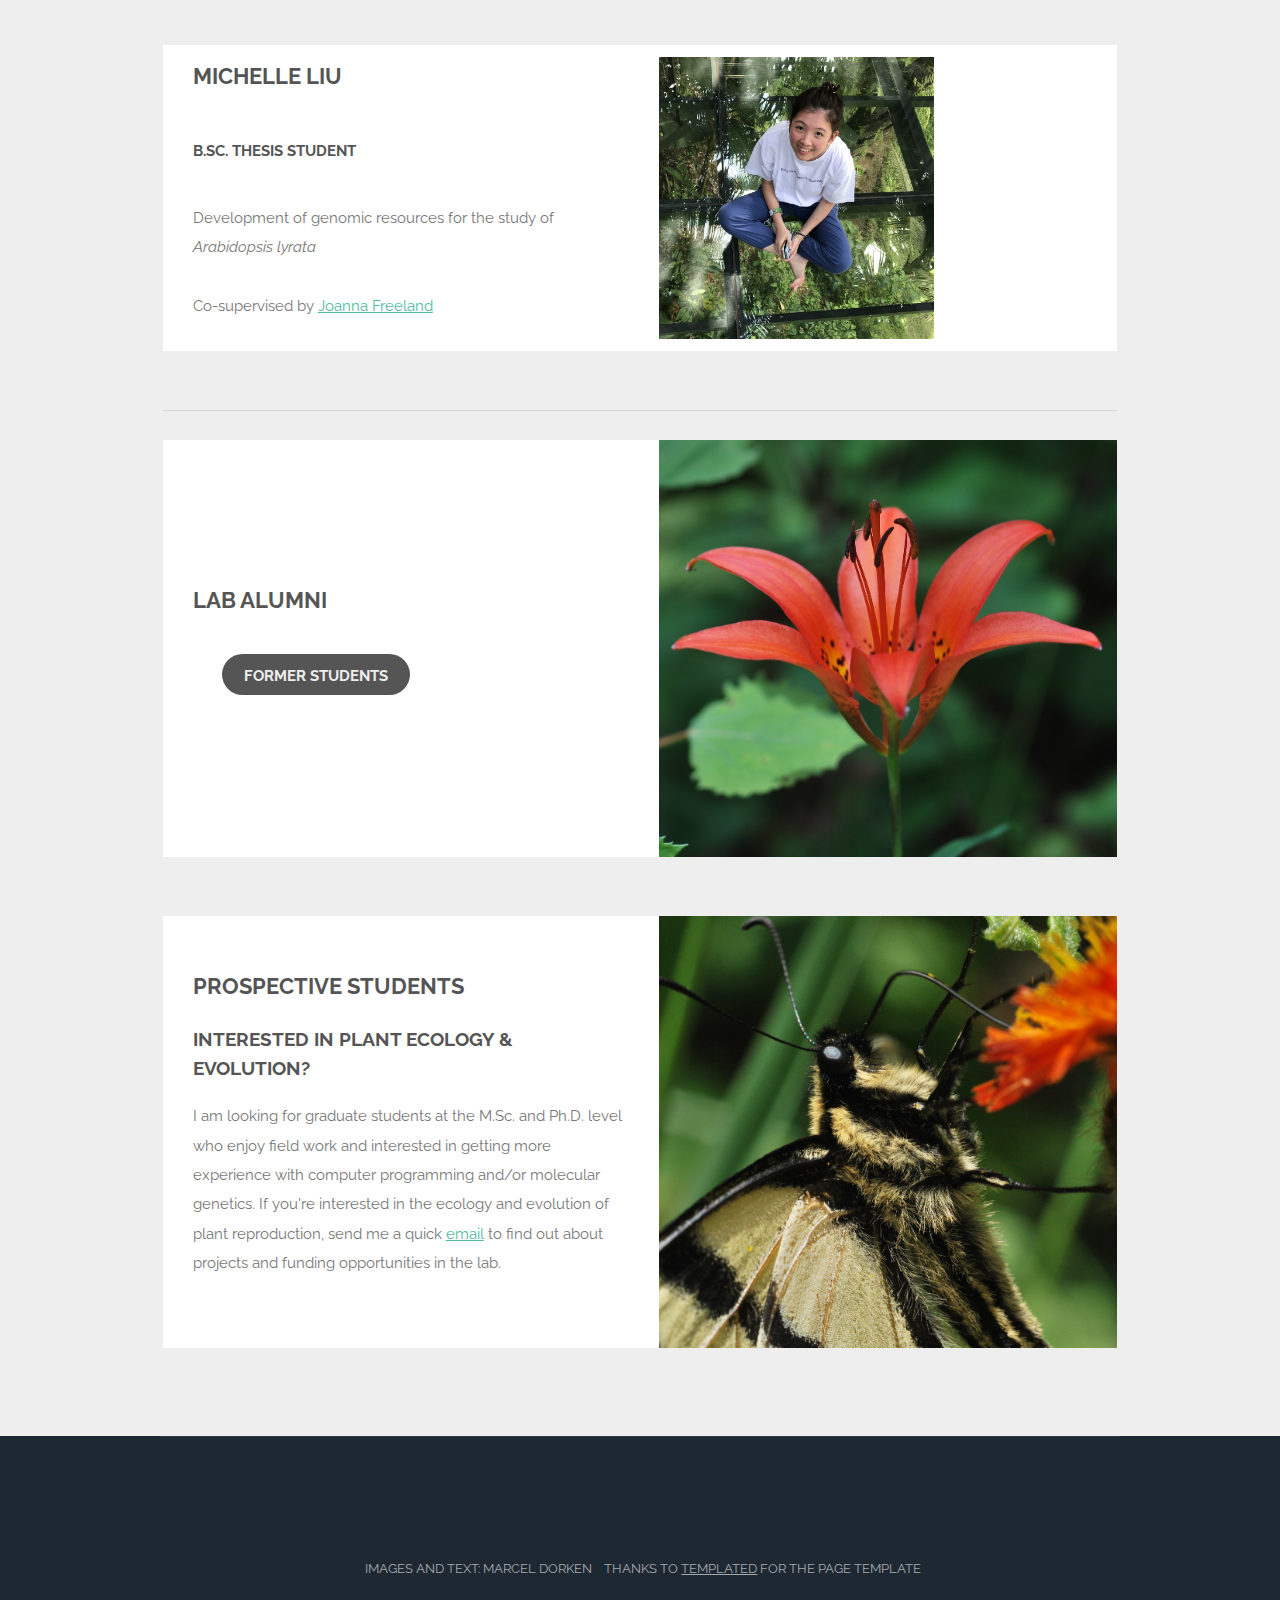
<file: People.html>
<!DOCTYPE html>
<!--
	Retrospect by TEMPLATED
	templated.co @templatedco
	Released for free under the Creative Commons Attribution 3.0 license (templated.co/license)
-->
<html>
  <head>
    <meta http-equiv="content-type" content="text/html; charset=UTF-8">
    <title>Lab Members - Marcel Dorken</title>
    <link rel="icon" type="image/png" href="trent-icon.png">
    <meta charset="utf-8">
    <meta name="viewport" content="width=device-width, initial-scale=1">
    <!--[if lte IE 8]><script src="assets/js/ie/html5shiv.js"></script><![endif]-->
    <link rel="stylesheet" href="assets/css/main.css">
    <!--[if lte IE 8]><link rel="stylesheet" href="assets/css/ie8.css" /><![endif]-->
    <!--[if lte IE 9]><link rel="stylesheet" href="assets/css/ie9.css" /><![endif]-->
  </head>
  <body class="landing">
    <!-- Header -->
    <header id="header" class="alt">
      <h1>People - Past &amp; Present</h1>
      <a href="#nav">Menu</a> </header>
    <!-- Nav -->
    <nav id="nav">
      <ul class="links">
        <li><a href="index.html">Home</a></li>
        <li><a href="Research.html">Research</a></li>
        <li><a
            href="https://scholar.google.ca/citations?user=xAqA9cUAAAAJ&amp;hl=en">Publications</a></li>
        <li><a href="People.html">People</a></li>
        <li><a href="Courses_rmd.html">Courses</a></li>
        <li><a href="#Contact">Contact</a></li>
      </ul>
    </nav>
    <!-- Banner -->
    <section id="banner"> </section>
    <!-- One -->
    <section id="one" class="wrapper style1">
      <div class="inner">

        <article class="feature left"> <img alt="Marcel Dorken"
            src="images/MarcelDorken_s.jpg" height="480" width="500">
          <div class="content">
			  <h2> Marcel Dorken</h2>
            <ul class="actions">
              <li> 2017 Professor, Dept. of Biology, Trent Univ.</li>
              <li> 2011 Associate Prof., Dept. of Biology, Trent Univ.</li>
              <li> 2008 Assistant. Prof., Dept. of Biology, Trent Univ.</li>
              <li> 2006 Career Development Fellow, Oxford Univ. </li>
              <li> 2004 NSERC PDF, Dept. of Plant Sciences, Oxford Univ.</li>
              <li> 2003 Ph.D. Botany, Univ. Toronto </li>
              <li> 1998 M.Sc. Biology, Queen's Univ.</li>
              <li> 1995 B.Sc. Biology, Univ. Guelph </li>
              </ul>
              <h2></h2>
            <ul class="actions">
              <li>Associate editor - <a href="https://royalsocietypublishing.org/journal/rspb">Proceedings of the Royal Sociey of London B</a></li>
              <li>Board of Directors - <a href="https://www.algonquinwrs.ca/">Algonquin Wildlife Research Station</a></li>
            </ul>
          </div>
        </article>
        <article class="feature left">
          <div class="content">
            <h2>Current Students</h2>
          </div>
        </article>

        <article class="feature right"> <span class="image"><img
              src="images/AllisonKwok.png" alt="Allison Kwok" width = "66%"></span>
          <div class="content">
            <h2>Allison Kwok </h2>
            <br>
            <h1>Ph.D. candidate </h1>
            <br>
            <p>Modularity and long life spans in plants mean that traits
              affect organismal fitness in complex ways. Allison is
              integrating spatial, temporal, and genetic data to make
              inferences about the effects of life history traits on
              fitness. </p>
            <ul class="actions">
				<li> <a href="https://royalsocietypublishing.org/doi/10.1098/rspb.2022.0919"
                  class="button small">Sexual selection in dioecious and monoecious populations</a>
              </li>
              </ul>
          </div>
        </article>
                  
        <article class="feature right"> <span class="image"><img
              src="images/TyphaPoll.png" alt="Cattail pollination neighbourhoods"></></span>
          <div class="content">
            <h2>Sanjuti Deb Joyee </h2>
            <br>
            <h1>M.Sc. student </h1>
            <br>
            <p>Does the geographic distribution of hybrid cattails extend beyond that of its parental species?</p>
            <p>Co-supervised by <a href="https://people.trentu.ca/~joannafreeland/index.html">Joanna Freeland</a></p>

          </div>
        </article>

        <article class="feature right"> <span class="image"><img
              src="images/MatthewGibson_SM.jpg" alt="Matthew Gibson" width = "50%"></span>
          <div class="content">
            <h2>Matthew Gibson </h2>
            <br>
            <h1>M.Sc. student </h1>
            <br>
            <p>The costs of reproduction in plants - experimental approaches </p>
          </div>
        </article>

		<article class="feature right"> <span class="image"><img
              src="images/Avery_C.png" alt="Avery" width = "50%"></></span>
          <div class="content">
            <h2>Avery Chambers</h2>
            <br>
            <h1>NSERC USRA research student </h1>
            <br>
            <p>Density-dependent selfing in <i>Arabidopsis lyrata</i></p>
            <p>Co-supervised by <a href="https://people.trentu.ca/~joannafreeland/index.html">Joanna Freeland</a></p>
          </div>
        </article>
        
		<article class="feature right"> <span class="image"><img
              src="images/Braidy_C.png" alt="Braidy" width = "50%"></></span>
          <div class="content">
            <h2>Braidy Chambers</h2>
            <br>
            <h1>NSERC USRA research student </h1>
            <br>
            <p>Density-dependent selfing in <i>Arabidopsis lyrata</i></p>
            <p>Co-supervised by <a href="https://people.trentu.ca/~joannafreeland/index.html">Joanna Freeland</a></p>
          </div>
        </article>
        
        <article class="feature right"> <span class="image"><img
              src="images/Typha.png" alt="cattails" width = "60%"></></span>
          <div class="content">
            <h2>Olivia Kowalczyk</h2>
            <br>
            <h1>B.Sc. thesis student </h1>
            <br>
            <p>What is the frequency of F1 hybrid formation in a cattail hybrid zone?</p>
            <p>Co-supervised by <a href="https://people.trentu.ca/~joannafreeland/index.html">Joanna Freeland</a></p>
          </div>
        </article>
        
        <article class="feature right"> <span class="image"><img
              src="images/MichelleLiu.png" alt="Michelle Liu" width = "60%"></></span>
          <div class="content">
            <h2>Michelle Liu </h2>
            <br>
            <h1>B.Sc. thesis student </h1>
            <br>
            <p>Development of genomic resources for the study of <i>Arabidopsis lyrata</i> </p>
            <p>Co-supervised by <a href="https://people.trentu.ca/~joannafreeland/index.html">Joanna Freeland</a></p>
          </div>
        </article>

        
        
        <hr>
        
        <article class="feature right"> <span class="image"><img
              src="images/pic01.jpg" alt=""></span>
          <div class="content">
            <h2>Lab Alumni </h2>
            <div class="content">
            <ul class="actions">
              <li> <a href="LabAlumni.html" class="button">Former
                  Students</a> </li>
            </ul>
          </div>
        </article>


        <article class="feature right"> <span class="image"><img
              src="images/bfly.jpg" alt=""></span>
          <div class="content">
			 <h2>Prospective Students</h2>
            <h3>Interested in plant ecology &amp; evolution?</h3>
            <p> I am looking for graduate students at the M.Sc. and
              Ph.D. level who enjoy field work and interested in getting
              more experience with computer programming and/or molecular
              genetics. If you're interested in the ecology and
              evolution of plant reproduction, send me a quick <a
                href="mailto:marceldorken@trentu.ca">email</a> to find
              out about projects and funding opportunities in the lab. </p>
          </div>
        </article>
      </div>
    </section>
    <!-- Footer -->
    <footer id="footer">
      <div class="inner">
        <ul class="icons">
        </ul>
        <ul class="copyright">
          <li>Images and text: Marcel Dorken</li>
          <li>Thanks to <a href="http://templated.co">TEMPLATED</a> for
            the page template</li>
        </ul>
      </div>
    </footer>
    <!-- Scripts -->
    <script src="assets/js/jquery.min.js"></script>
    <script src="assets/js/skel.min.js"></script>
    <script src="assets/js/util.js"></script>
    <!--[if lte IE 8]><script src="assets/js/ie/respond.min.js"></script><![endif]-->
    <script src="assets/js/main.js"></script>&nbsp;&nbsp;&nbsp; <br>
    <meta http-equiv="content-type" content="text/html; charset=UTF-8">
    <br>
  </body>
</html>
</file>
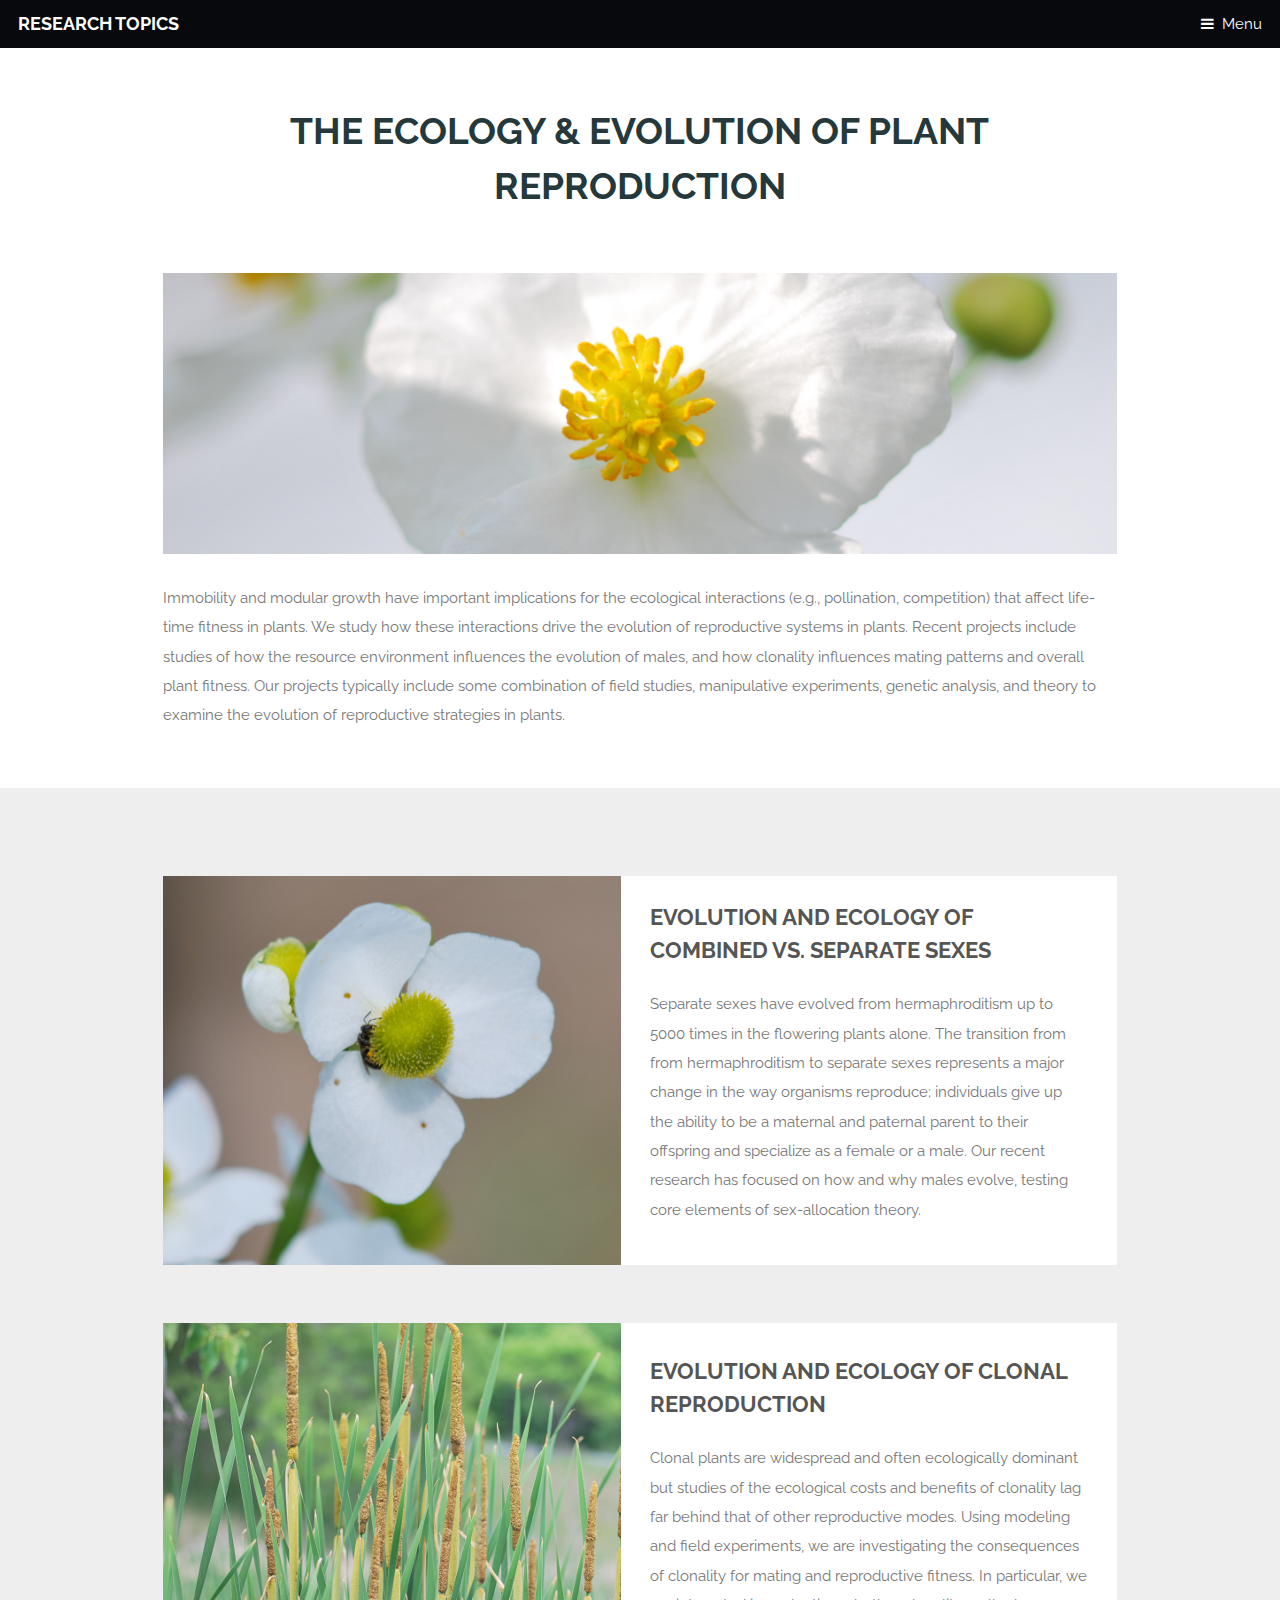
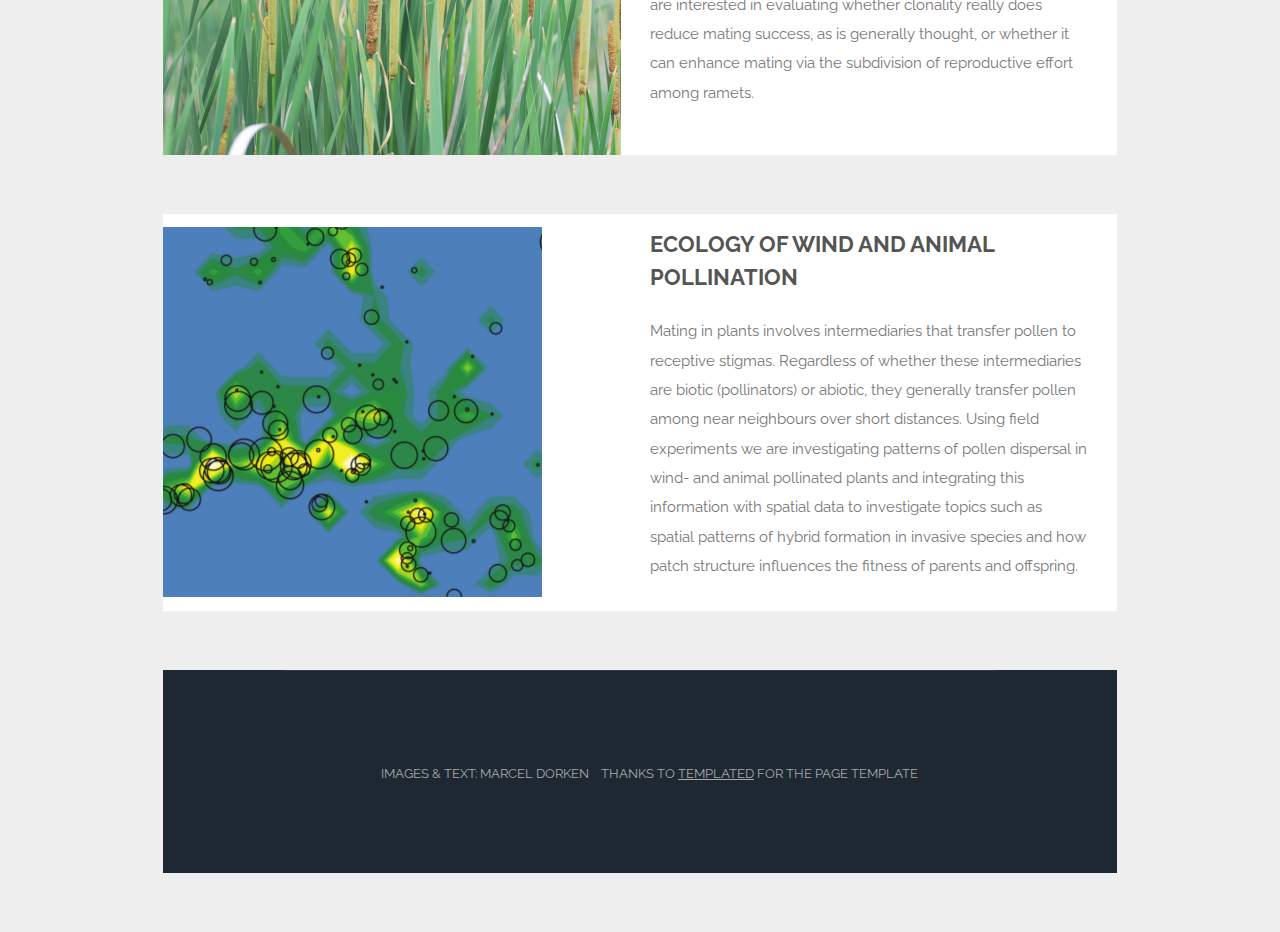
<file: Research.html>
<!DOCTYPE html>
<!--
	Retrospect by TEMPLATED
	templated.co @templatedco
	Released for free under the Creative Commons Attribution 3.0 license (templated.co/license)
-->
<html>
  <head>
    <meta http-equiv="content-type" content="text/html; charset=UTF-8">
    <title>Dorken Lab - Research</title>
    <link rel="icon" type="image/png" href="trent-icon.png">
    <meta charset="utf-8">
    <meta name="viewport" content="width=device-width, initial-scale=1">
    <!--[if lte IE 8]><script src="assets/js/ie/html5shiv.js"></script><![endif]-->
    <link rel="stylesheet" href="assets/css/main.css">
    <!--[if lte IE 8]><link rel="stylesheet" href="assets/css/ie8.css" /><![endif]-->
    <!--[if lte IE 9]><link rel="stylesheet" href="assets/css/ie9.css" /><![endif]-->
  </head>
  <body>
    <!-- Header -->
    <header id="header">
      <h1><a href="index.html">Research Topics</a></h1>
      <a href="#nav">Menu</a> </header>
    <!-- Nav -->
    <nav id="nav">
      <ul class="links">
        <li><a href="index.html">Home</a></li>
        <li><a href="Research.html">Research</a></li>
        <li><a
            href="https://scholar.google.ca/citations?user=xAqA9cUAAAAJ&amp;hl=en">Publications</a></li>
        <li><a href="People.html">People</a></li>
        <li><a href="Courses_rmd.html">Courses</a></li>
      </ul>
    </nav>
    <!-- Main -->
    <section id="main" class="wrapper">
      <div class="container">
        <header class="major special">
          <h2>The Ecology &amp; Evolution of Plant Reproduction</h2>
        </header>
        <a href="#" class="image fit"><img src="images/Sag1.jpg" alt=""></a>
        <p>Immobility and modular growth have important implications for
          the ecological interactions (e.g., pollination, competition)
          that affect life-time fitness in plants. We study how these
          interactions drive the evolution of reproductive systems in
          plants. Recent projects include studies of how the resource
          environment influences the evolution of males, and how
          clonality influences mating patterns and overall plant
          fitness. Our projects typically include some combination of
          field studies, manipulative experiments, genetic analysis, and
          theory to examine the evolution of reproductive strategies in
          plants. </p>
      </div>
    </section>
    <section id="one" class="wrapper style1">
      <div class="inner">
        <article class="feature left"> <span class="image"><img
              src="images/Sag2.jpg" alt=""></span>
          <div class="content">
            <h2>Evolution and ecology of combined vs. separate sexes</h2>
            <p> Separate sexes have evolved from hermaphroditism up to
              5000 times in the flowering plants alone. The transition
              from from hermaphroditism to separate sexes represents a
              major change in the way organisms reproduce; individuals
              give up the ability to be a maternal and paternal parent
              to their offspring and specialize as a female or a male.
              Our recent research has focused on how and why males
              evolve, testing core elements of sex-allocation theory.</p>
          </div>
        </article>
        <article class="feature left"> <span class="image"><img
              src="images/Typha.png" alt=""></span>
          <div class="content">
            <h2>Evolution and ecology of clonal reproduction</h2>
            <p>Clonal plants are widespread and often ecologically
              dominant but studies of the ecological costs and benefits
              of clonality lag far behind that of other reproductive
              modes. Using modeling and field experiments, we are
              investigating the consequences of clonality for mating and
              reproductive fitness. In particular, we are interested in
              evaluating whether clonality really does reduce mating
              success, as is generally thought, or whether it can
              enhance mating via the subdivision of reproductive effort
              among ramets. </p>
          </div>
        </article>
        <article class="feature left"> <span class="image"><img
              src="images/TyphaPoll.png" alt=""></span>
          <div class="content">
            <h2>Ecology of wind and animal pollination</h2>
            <p>Mating in plants involves intermediaries that transfer
              pollen to receptive stigmas. Regardless of whether these
              intermediaries are biotic (pollinators) or abiotic, they
              generally transfer pollen among near neighbours over short
              distances. Using field experiments we are investigating
              patterns of pollen dispersal in wind- and animal
              pollinated plants and integrating this information with
              spatial data to investigate topics such as spatial
              patterns of hybrid formation in invasive species and how
              patch structure influences the fitness of parents and
              offspring. </p>
          </div>
        </article>
        <!-- Footer -->
        <footer id="footer">
          <div class="inner">
            <ul class="copyright">
              <li><br>
              </li>
              <li>Images &amp; text: Marcel Dorken</li>
              <li>Thanks to <a href="http://templated.co">TEMPLATED</a>
                for the page template<br>
              </li>
            </ul>
          </div>
        </footer>
        <!-- Scripts -->
        <script src="assets/js/jquery.min.js"></script>
        <script src="assets/js/skel.min.js"></script>
        <script src="assets/js/util.js"></script>
        <!--[if lte IE 8]><script src="assets/js/ie/respond.min.js"></script><![endif]-->
        <script src="assets/js/main.js"></script> </div>
    </section>
  </body>
</html>
</file>
<file: assets/css/ie9.css>
/*
	Retrospect by TEMPLATED
	templated.co @templatedco
	Released for free under the Creative Commons Attribution 3.0 license (templated.co/license)
*/

/* Feature */

	.feature .image {
		width: 48%;
		float: left;
	}

	.feature .content {
		width: 52%;
		float: left;
	}

	.feature:after {
		content: '';
		display: block;
		clear: both;
	}
</file>
<file: assets/css/main.css>
@charset "UTF-8";
@import url(font-awesome.min.css);
@import url("https://fonts.googleapis.com/css?family=Raleway:400,500,700");

/*
	Retrospect by TEMPLATED
	templated.co @templatedco
	Released for free under the Creative Commons Attribution 3.0 license (templated.co/license)
*/

/* Reset */

	html, body, div, span, applet, object, iframe, h1, h2, h3, h4, h5, h6, p, blockquote, pre, a, abbr, acronym, address, big, cite, code, del, dfn, em, img, ins, kbd, q, s, samp, small, strike, strong, sub, sup, tt, var, b, u, i, center, dl, dt, dd, ol, ul, li, fieldset, form, label, legend, table, caption, tbody, tfoot, thead, tr, th, td, article, aside, canvas, details, embed, figure, figcaption, footer, header, hgroup, menu, nav, output, ruby, section, summary, time, mark, audio, video {
		margin: 0;
		padding: 0;
		border: 0;
		font-size: 100%;
		font: inherit;
		vertical-align: baseline;
	}

	article, aside, details, figcaption, figure, footer, header, hgroup, menu, nav, section {
		display: block;
	}

	body {
		line-height: 1;
	}

	ol, ul {
		list-style: none;
	}

	blockquote, q {
		quotes: none;
	}

	blockquote:before, blockquote:after, q:before, q:after {
		content: '';
		content: none;
	}

	table {
		border-collapse: collapse;
		border-spacing: 0;
	}

	body {
		-webkit-text-size-adjust: none;
	}

/* Box Model */

	*, *:before, *:after {
		-moz-box-sizing: border-box;
		-webkit-box-sizing: border-box;
		box-sizing: border-box;
	}

/* Containers */

	.container {
		margin-left: auto;
		margin-right: auto;
	}

	.container.\31 25\25 {
		width: 100%;
		max-width: 100em;
		min-width: 80em;
	}

	.container.\37 5\25 {
		width: 60em;
	}

	.container.\35 0\25 {
		width: 40em;
	}

	.container.\32 5\25 {
		width: 20em;
	}

	.container {
		width: 80em;
	}

	@media screen and (max-width: 1680px) {

		.container.\31 25\25 {
			width: 100%;
			max-width: 100em;
			min-width: 80em;
		}

		.container.\37 5\25 {
			width: 60em;
		}

		.container.\35 0\25 {
			width: 40em;
		}

		.container.\32 5\25 {
			width: 20em;
		}

		.container {
			width: 80em;
		}

	}

	@media screen and (max-width: 1280px) {

		.container.\31 25\25 {
			width: 100%;
			max-width: 81.25em;
			min-width: 65em;
		}

		.container.\37 5\25 {
			width: 48.75em;
		}

		.container.\35 0\25 {
			width: 32.5em;
		}

		.container.\32 5\25 {
			width: 16.25em;
		}

		.container {
			width: 65em;
		}

	}

	@media screen and (max-width: 980px) {

		.container.\31 25\25 {
			width: 100%;
			max-width: 112.5%;
			min-width: 90%;
		}

		.container.\37 5\25 {
			width: 67.5%;
		}

		.container.\35 0\25 {
			width: 45%;
		}

		.container.\32 5\25 {
			width: 22.5%;
		}

		.container {
			width: 90% !important;
		}

	}

	@media screen and (max-width: 736px) {

		.container.\31 25\25 {
			width: 100%;
			max-width: 112.5%;
			min-width: 90%;
		}

		.container.\37 5\25 {
			width: 67.5%;
		}

		.container.\35 0\25 {
			width: 45%;
		}

		.container.\32 5\25 {
			width: 22.5%;
		}

		.container {
			width: 90% !important;
		}

	}

	@media screen and (max-width: 480px) {

		.container.\31 25\25 {
			width: 100%;
			max-width: 112.5%;
			min-width: 90%;
		}

		.container.\37 5\25 {
			width: 67.5%;
		}

		.container.\35 0\25 {
			width: 45%;
		}

		.container.\32 5\25 {
			width: 22.5%;
		}

		.container {
			width: 90% !important;
		}

	}

/* Grid */

	.row {
		border-bottom: solid 1px transparent;
		-moz-box-sizing: border-box;
		-webkit-box-sizing: border-box;
		box-sizing: border-box;
	}

	.row > * {
		float: left;
		-moz-box-sizing: border-box;
		-webkit-box-sizing: border-box;
		box-sizing: border-box;
	}

	.row:after, .row:before {
		content: '';
		display: block;
		clear: both;
		height: 0;
	}

	.row.uniform > * > :first-child {
		margin-top: 0;
	}

	.row.uniform > * > :last-child {
		margin-bottom: 0;
	}

	.row.\30 \25 > * {
		padding: 0 0 0 0em;
	}

	.row.\30 \25 {
		margin: 0 0 -1px 0em;
	}

	.row.uniform.\30 \25 > * {
		padding: 0em 0 0 0em;
	}

	.row.uniform.\30 \25 {
		margin: 0em 0 -1px 0em;
	}

	.row > * {
		padding: 0 0 0 2em;
	}

	.row {
		margin: 0 0 -1px -2em;
	}

	.row.uniform > * {
		padding: 2em 0 0 2em;
	}

	.row.uniform {
		margin: -2em 0 -1px -2em;
	}

	.row.\32 00\25 > * {
		padding: 0 0 0 4em;
	}

	.row.\32 00\25 {
		margin: 0 0 -1px -4em;
	}

	.row.uniform.\32 00\25 > * {
		padding: 4em 0 0 4em;
	}

	.row.uniform.\32 00\25 {
		margin: -4em 0 -1px -4em;
	}

	.row.\31 50\25 > * {
		padding: 0 0 0 3em;
	}

	.row.\31 50\25 {
		margin: 0 0 -1px -3em;
	}

	.row.uniform.\31 50\25 > * {
		padding: 3em 0 0 3em;
	}

	.row.uniform.\31 50\25 {
		margin: -3em 0 -1px -3em;
	}

	.row.\35 0\25 > * {
		padding: 0 0 0 1em;
	}

	.row.\35 0\25 {
		margin: 0 0 -1px -1em;
	}

	.row.uniform.\35 0\25 > * {
		padding: 1em 0 0 1em;
	}

	.row.uniform.\35 0\25 {
		margin: -1em 0 -1px -1em;
	}

	.row.\32 5\25 > * {
		padding: 0 0 0 0.5em;
	}

	.row.\32 5\25 {
		margin: 0 0 -1px -0.5em;
	}

	.row.uniform.\32 5\25 > * {
		padding: 0.5em 0 0 0.5em;
	}

	.row.uniform.\32 5\25 {
		margin: -0.5em 0 -1px -0.5em;
	}

	.\31 2u, .\31 2u\24 {
		width: 100%;
		clear: none;
		margin-left: 0;
	}

	.\31 1u, .\31 1u\24 {
		width: 91.6666666667%;
		clear: none;
		margin-left: 0;
	}

	.\31 0u, .\31 0u\24 {
		width: 83.3333333333%;
		clear: none;
		margin-left: 0;
	}

	.\39 u, .\39 u\24 {
		width: 75%;
		clear: none;
		margin-left: 0;
	}

	.\38 u, .\38 u\24 {
		width: 66.6666666667%;
		clear: none;
		margin-left: 0;
	}

	.\37 u, .\37 u\24 {
		width: 58.3333333333%;
		clear: none;
		margin-left: 0;
	}

	.\36 u, .\36 u\24 {
		width: 50%;
		clear: none;
		margin-left: 0;
	}

	.\35 u, .\35 u\24 {
		width: 41.6666666667%;
		clear: none;
		margin-left: 0;
	}

	.\34 u, .\34 u\24 {
		width: 33.3333333333%;
		clear: none;
		margin-left: 0;
	}

	.\33 u, .\33 u\24 {
		width: 25%;
		clear: none;
		margin-left: 0;
	}

	.\32 u, .\32 u\24 {
		width: 16.6666666667%;
		clear: none;
		margin-left: 0;
	}

	.\31 u, .\31 u\24 {
		width: 8.3333333333%;
		clear: none;
		margin-left: 0;
	}

	.\31 2u\24 + *,
	.\31 1u\24 + *,
	.\31 0u\24 + *,
	.\39 u\24 + *,
	.\38 u\24 + *,
	.\37 u\24 + *,
	.\36 u\24 + *,
	.\35 u\24 + *,
	.\34 u\24 + *,
	.\33 u\24 + *,
	.\32 u\24 + *,
	.\31 u\24 + * {
		clear: left;
	}

	.\-11u {
		margin-left: 91.66667%;
	}

	.\-10u {
		margin-left: 83.33333%;
	}

	.\-9u {
		margin-left: 75%;
	}

	.\-8u {
		margin-left: 66.66667%;
	}

	.\-7u {
		margin-left: 58.33333%;
	}

	.\-6u {
		margin-left: 50%;
	}

	.\-5u {
		margin-left: 41.66667%;
	}

	.\-4u {
		margin-left: 33.33333%;
	}

	.\-3u {
		margin-left: 25%;
	}

	.\-2u {
		margin-left: 16.66667%;
	}

	.\-1u {
		margin-left: 8.33333%;
	}

	@media screen and (max-width: 1680px) {

		.row > * {
			padding: 0 0 0 2em;
		}

		.row {
			margin: 0 0 -1px -2em;
		}

		.row.uniform > * {
			padding: 2em 0 0 2em;
		}

		.row.uniform {
			margin: -2em 0 -1px -2em;
		}

		.row.\32 00\25 > * {
			padding: 0 0 0 4em;
		}

		.row.\32 00\25 {
			margin: 0 0 -1px -4em;
		}

		.row.uniform.\32 00\25 > * {
			padding: 4em 0 0 4em;
		}

		.row.uniform.\32 00\25 {
			margin: -4em 0 -1px -4em;
		}

		.row.\31 50\25 > * {
			padding: 0 0 0 3em;
		}

		.row.\31 50\25 {
			margin: 0 0 -1px -3em;
		}

		.row.uniform.\31 50\25 > * {
			padding: 3em 0 0 3em;
		}

		.row.uniform.\31 50\25 {
			margin: -3em 0 -1px -3em;
		}

		.row.\35 0\25 > * {
			padding: 0 0 0 1em;
		}

		.row.\35 0\25 {
			margin: 0 0 -1px -1em;
		}

		.row.uniform.\35 0\25 > * {
			padding: 1em 0 0 1em;
		}

		.row.uniform.\35 0\25 {
			margin: -1em 0 -1px -1em;
		}

		.row.\32 5\25 > * {
			padding: 0 0 0 0.5em;
		}

		.row.\32 5\25 {
			margin: 0 0 -1px -0.5em;
		}

		.row.uniform.\32 5\25 > * {
			padding: 0.5em 0 0 0.5em;
		}

		.row.uniform.\32 5\25 {
			margin: -0.5em 0 -1px -0.5em;
		}

		.\31 2u\28xlarge\29, .\31 2u\24\28xlarge\29 {
			width: 100%;
			clear: none;
			margin-left: 0;
		}

		.\31 1u\28xlarge\29, .\31 1u\24\28xlarge\29 {
			width: 91.6666666667%;
			clear: none;
			margin-left: 0;
		}

		.\31 0u\28xlarge\29, .\31 0u\24\28xlarge\29 {
			width: 83.3333333333%;
			clear: none;
			margin-left: 0;
		}

		.\39 u\28xlarge\29, .\39 u\24\28xlarge\29 {
			width: 75%;
			clear: none;
			margin-left: 0;
		}

		.\38 u\28xlarge\29, .\38 u\24\28xlarge\29 {
			width: 66.6666666667%;
			clear: none;
			margin-left: 0;
		}

		.\37 u\28xlarge\29, .\37 u\24\28xlarge\29 {
			width: 58.3333333333%;
			clear: none;
			margin-left: 0;
		}

		.\36 u\28xlarge\29, .\36 u\24\28xlarge\29 {
			width: 50%;
			clear: none;
			margin-left: 0;
		}

		.\35 u\28xlarge\29, .\35 u\24\28xlarge\29 {
			width: 41.6666666667%;
			clear: none;
			margin-left: 0;
		}

		.\34 u\28xlarge\29, .\34 u\24\28xlarge\29 {
			width: 33.3333333333%;
			clear: none;
			margin-left: 0;
		}

		.\33 u\28xlarge\29, .\33 u\24\28xlarge\29 {
			width: 25%;
			clear: none;
			margin-left: 0;
		}

		.\32 u\28xlarge\29, .\32 u\24\28xlarge\29 {
			width: 16.6666666667%;
			clear: none;
			margin-left: 0;
		}

		.\31 u\28xlarge\29, .\31 u\24\28xlarge\29 {
			width: 8.3333333333%;
			clear: none;
			margin-left: 0;
		}

		.\31 2u\24\28xlarge\29 + *,
		.\31 1u\24\28xlarge\29 + *,
		.\31 0u\24\28xlarge\29 + *,
		.\39 u\24\28xlarge\29 + *,
		.\38 u\24\28xlarge\29 + *,
		.\37 u\24\28xlarge\29 + *,
		.\36 u\24\28xlarge\29 + *,
		.\35 u\24\28xlarge\29 + *,
		.\34 u\24\28xlarge\29 + *,
		.\33 u\24\28xlarge\29 + *,
		.\32 u\24\28xlarge\29 + *,
		.\31 u\24\28xlarge\29 + * {
			clear: left;
		}

		.\-11u\28xlarge\29 {
			margin-left: 91.66667%;
		}

		.\-10u\28xlarge\29 {
			margin-left: 83.33333%;
		}

		.\-9u\28xlarge\29 {
			margin-left: 75%;
		}

		.\-8u\28xlarge\29 {
			margin-left: 66.66667%;
		}

		.\-7u\28xlarge\29 {
			margin-left: 58.33333%;
		}

		.\-6u\28xlarge\29 {
			margin-left: 50%;
		}

		.\-5u\28xlarge\29 {
			margin-left: 41.66667%;
		}

		.\-4u\28xlarge\29 {
			margin-left: 33.33333%;
		}

		.\-3u\28xlarge\29 {
			margin-left: 25%;
		}

		.\-2u\28xlarge\29 {
			margin-left: 16.66667%;
		}

		.\-1u\28xlarge\29 {
			margin-left: 8.33333%;
		}

	}

	@media screen and (max-width: 1280px) {

		.row > * {
			padding: 0 0 0 1.5em;
		}

		.row {
			margin: 0 0 -1px -1.5em;
		}

		.row.uniform > * {
			padding: 1.5em 0 0 1.5em;
		}

		.row.uniform {
			margin: -1.5em 0 -1px -1.5em;
		}

		.row.\32 00\25 > * {
			padding: 0 0 0 3em;
		}

		.row.\32 00\25 {
			margin: 0 0 -1px -3em;
		}

		.row.uniform.\32 00\25 > * {
			padding: 3em 0 0 3em;
		}

		.row.uniform.\32 00\25 {
			margin: -3em 0 -1px -3em;
		}

		.row.\31 50\25 > * {
			padding: 0 0 0 2.25em;
		}

		.row.\31 50\25 {
			margin: 0 0 -1px -2.25em;
		}

		.row.uniform.\31 50\25 > * {
			padding: 2.25em 0 0 2.25em;
		}

		.row.uniform.\31 50\25 {
			margin: -2.25em 0 -1px -2.25em;
		}

		.row.\35 0\25 > * {
			padding: 0 0 0 0.75em;
		}

		.row.\35 0\25 {
			margin: 0 0 -1px -0.75em;
		}

		.row.uniform.\35 0\25 > * {
			padding: 0.75em 0 0 0.75em;
		}

		.row.uniform.\35 0\25 {
			margin: -0.75em 0 -1px -0.75em;
		}

		.row.\32 5\25 > * {
			padding: 0 0 0 0.375em;
		}

		.row.\32 5\25 {
			margin: 0 0 -1px -0.375em;
		}

		.row.uniform.\32 5\25 > * {
			padding: 0.375em 0 0 0.375em;
		}

		.row.uniform.\32 5\25 {
			margin: -0.375em 0 -1px -0.375em;
		}

		.\31 2u\28large\29, .\31 2u\24\28large\29 {
			width: 100%;
			clear: none;
			margin-left: 0;
		}

		.\31 1u\28large\29, .\31 1u\24\28large\29 {
			width: 91.6666666667%;
			clear: none;
			margin-left: 0;
		}

		.\31 0u\28large\29, .\31 0u\24\28large\29 {
			width: 83.3333333333%;
			clear: none;
			margin-left: 0;
		}

		.\39 u\28large\29, .\39 u\24\28large\29 {
			width: 75%;
			clear: none;
			margin-left: 0;
		}

		.\38 u\28large\29, .\38 u\24\28large\29 {
			width: 66.6666666667%;
			clear: none;
			margin-left: 0;
		}

		.\37 u\28large\29, .\37 u\24\28large\29 {
			width: 58.3333333333%;
			clear: none;
			margin-left: 0;
		}

		.\36 u\28large\29, .\36 u\24\28large\29 {
			width: 50%;
			clear: none;
			margin-left: 0;
		}

		.\35 u\28large\29, .\35 u\24\28large\29 {
			width: 41.6666666667%;
			clear: none;
			margin-left: 0;
		}

		.\34 u\28large\29, .\34 u\24\28large\29 {
			width: 33.3333333333%;
			clear: none;
			margin-left: 0;
		}

		.\33 u\28large\29, .\33 u\24\28large\29 {
			width: 25%;
			clear: none;
			margin-left: 0;
		}

		.\32 u\28large\29, .\32 u\24\28large\29 {
			width: 16.6666666667%;
			clear: none;
			margin-left: 0;
		}

		.\31 u\28large\29, .\31 u\24\28large\29 {
			width: 8.3333333333%;
			clear: none;
			margin-left: 0;
		}

		.\31 2u\24\28large\29 + *,
		.\31 1u\24\28large\29 + *,
		.\31 0u\24\28large\29 + *,
		.\39 u\24\28large\29 + *,
		.\38 u\24\28large\29 + *,
		.\37 u\24\28large\29 + *,
		.\36 u\24\28large\29 + *,
		.\35 u\24\28large\29 + *,
		.\34 u\24\28large\29 + *,
		.\33 u\24\28large\29 + *,
		.\32 u\24\28large\29 + *,
		.\31 u\24\28large\29 + * {
			clear: left;
		}

		.\-11u\28large\29 {
			margin-left: 91.66667%;
		}

		.\-10u\28large\29 {
			margin-left: 83.33333%;
		}

		.\-9u\28large\29 {
			margin-left: 75%;
		}

		.\-8u\28large\29 {
			margin-left: 66.66667%;
		}

		.\-7u\28large\29 {
			margin-left: 58.33333%;
		}

		.\-6u\28large\29 {
			margin-left: 50%;
		}

		.\-5u\28large\29 {
			margin-left: 41.66667%;
		}

		.\-4u\28large\29 {
			margin-left: 33.33333%;
		}

		.\-3u\28large\29 {
			margin-left: 25%;
		}

		.\-2u\28large\29 {
			margin-left: 16.66667%;
		}

		.\-1u\28large\29 {
			margin-left: 8.33333%;
		}

	}

	@media screen and (max-width: 980px) {

		.row > * {
			padding: 0 0 0 1.5em;
		}

		.row {
			margin: 0 0 -1px -1.5em;
		}

		.row.uniform > * {
			padding: 1.5em 0 0 1.5em;
		}

		.row.uniform {
			margin: -1.5em 0 -1px -1.5em;
		}

		.row.\32 00\25 > * {
			padding: 0 0 0 3em;
		}

		.row.\32 00\25 {
			margin: 0 0 -1px -3em;
		}

		.row.uniform.\32 00\25 > * {
			padding: 3em 0 0 3em;
		}

		.row.uniform.\32 00\25 {
			margin: -3em 0 -1px -3em;
		}

		.row.\31 50\25 > * {
			padding: 0 0 0 2.25em;
		}

		.row.\31 50\25 {
			margin: 0 0 -1px -2.25em;
		}

		.row.uniform.\31 50\25 > * {
			padding: 2.25em 0 0 2.25em;
		}

		.row.uniform.\31 50\25 {
			margin: -2.25em 0 -1px -2.25em;
		}

		.row.\35 0\25 > * {
			padding: 0 0 0 0.75em;
		}

		.row.\35 0\25 {
			margin: 0 0 -1px -0.75em;
		}

		.row.uniform.\35 0\25 > * {
			padding: 0.75em 0 0 0.75em;
		}

		.row.uniform.\35 0\25 {
			margin: -0.75em 0 -1px -0.75em;
		}

		.row.\32 5\25 > * {
			padding: 0 0 0 0.375em;
		}

		.row.\32 5\25 {
			margin: 0 0 -1px -0.375em;
		}

		.row.uniform.\32 5\25 > * {
			padding: 0.375em 0 0 0.375em;
		}

		.row.uniform.\32 5\25 {
			margin: -0.375em 0 -1px -0.375em;
		}

		.\31 2u\28medium\29, .\31 2u\24\28medium\29 {
			width: 100%;
			clear: none;
			margin-left: 0;
		}

		.\31 1u\28medium\29, .\31 1u\24\28medium\29 {
			width: 91.6666666667%;
			clear: none;
			margin-left: 0;
		}

		.\31 0u\28medium\29, .\31 0u\24\28medium\29 {
			width: 83.3333333333%;
			clear: none;
			margin-left: 0;
		}

		.\39 u\28medium\29, .\39 u\24\28medium\29 {
			width: 75%;
			clear: none;
			margin-left: 0;
		}

		.\38 u\28medium\29, .\38 u\24\28medium\29 {
			width: 66.6666666667%;
			clear: none;
			margin-left: 0;
		}

		.\37 u\28medium\29, .\37 u\24\28medium\29 {
			width: 58.3333333333%;
			clear: none;
			margin-left: 0;
		}

		.\36 u\28medium\29, .\36 u\24\28medium\29 {
			width: 50%;
			clear: none;
			margin-left: 0;
		}

		.\35 u\28medium\29, .\35 u\24\28medium\29 {
			width: 41.6666666667%;
			clear: none;
			margin-left: 0;
		}

		.\34 u\28medium\29, .\34 u\24\28medium\29 {
			width: 33.3333333333%;
			clear: none;
			margin-left: 0;
		}

		.\33 u\28medium\29, .\33 u\24\28medium\29 {
			width: 25%;
			clear: none;
			margin-left: 0;
		}

		.\32 u\28medium\29, .\32 u\24\28medium\29 {
			width: 16.6666666667%;
			clear: none;
			margin-left: 0;
		}

		.\31 u\28medium\29, .\31 u\24\28medium\29 {
			width: 8.3333333333%;
			clear: none;
			margin-left: 0;
		}

		.\31 2u\24\28medium\29 + *,
		.\31 1u\24\28medium\29 + *,
		.\31 0u\24\28medium\29 + *,
		.\39 u\24\28medium\29 + *,
		.\38 u\24\28medium\29 + *,
		.\37 u\24\28medium\29 + *,
		.\36 u\24\28medium\29 + *,
		.\35 u\24\28medium\29 + *,
		.\34 u\24\28medium\29 + *,
		.\33 u\24\28medium\29 + *,
		.\32 u\24\28medium\29 + *,
		.\31 u\24\28medium\29 + * {
			clear: left;
		}

		.\-11u\28medium\29 {
			margin-left: 91.66667%;
		}

		.\-10u\28medium\29 {
			margin-left: 83.33333%;
		}

		.\-9u\28medium\29 {
			margin-left: 75%;
		}

		.\-8u\28medium\29 {
			margin-left: 66.66667%;
		}

		.\-7u\28medium\29 {
			margin-left: 58.33333%;
		}

		.\-6u\28medium\29 {
			margin-left: 50%;
		}

		.\-5u\28medium\29 {
			margin-left: 41.66667%;
		}

		.\-4u\28medium\29 {
			margin-left: 33.33333%;
		}

		.\-3u\28medium\29 {
			margin-left: 25%;
		}

		.\-2u\28medium\29 {
			margin-left: 16.66667%;
		}

		.\-1u\28medium\29 {
			margin-left: 8.33333%;
		}

	}

	@media screen and (max-width: 736px) {

		.row > * {
			padding: 0 0 0 1.25em;
		}

		.row {
			margin: 0 0 -1px -1.25em;
		}

		.row.uniform > * {
			padding: 1.25em 0 0 1.25em;
		}

		.row.uniform {
			margin: -1.25em 0 -1px -1.25em;
		}

		.row.\32 00\25 > * {
			padding: 0 0 0 2.5em;
		}

		.row.\32 00\25 {
			margin: 0 0 -1px -2.5em;
		}

		.row.uniform.\32 00\25 > * {
			padding: 2.5em 0 0 2.5em;
		}

		.row.uniform.\32 00\25 {
			margin: -2.5em 0 -1px -2.5em;
		}

		.row.\31 50\25 > * {
			padding: 0 0 0 1.875em;
		}

		.row.\31 50\25 {
			margin: 0 0 -1px -1.875em;
		}

		.row.uniform.\31 50\25 > * {
			padding: 1.875em 0 0 1.875em;
		}

		.row.uniform.\31 50\25 {
			margin: -1.875em 0 -1px -1.875em;
		}

		.row.\35 0\25 > * {
			padding: 0 0 0 0.625em;
		}

		.row.\35 0\25 {
			margin: 0 0 -1px -0.625em;
		}

		.row.uniform.\35 0\25 > * {
			padding: 0.625em 0 0 0.625em;
		}

		.row.uniform.\35 0\25 {
			margin: -0.625em 0 -1px -0.625em;
		}

		.row.\32 5\25 > * {
			padding: 0 0 0 0.3125em;
		}

		.row.\32 5\25 {
			margin: 0 0 -1px -0.3125em;
		}

		.row.uniform.\32 5\25 > * {
			padding: 0.3125em 0 0 0.3125em;
		}

		.row.uniform.\32 5\25 {
			margin: -0.3125em 0 -1px -0.3125em;
		}

		.\31 2u\28small\29, .\31 2u\24\28small\29 {
			width: 100%;
			clear: none;
			margin-left: 0;
		}

		.\31 1u\28small\29, .\31 1u\24\28small\29 {
			width: 91.6666666667%;
			clear: none;
			margin-left: 0;
		}

		.\31 0u\28small\29, .\31 0u\24\28small\29 {
			width: 83.3333333333%;
			clear: none;
			margin-left: 0;
		}

		.\39 u\28small\29, .\39 u\24\28small\29 {
			width: 75%;
			clear: none;
			margin-left: 0;
		}

		.\38 u\28small\29, .\38 u\24\28small\29 {
			width: 66.6666666667%;
			clear: none;
			margin-left: 0;
		}

		.\37 u\28small\29, .\37 u\24\28small\29 {
			width: 58.3333333333%;
			clear: none;
			margin-left: 0;
		}

		.\36 u\28small\29, .\36 u\24\28small\29 {
			width: 50%;
			clear: none;
			margin-left: 0;
		}

		.\35 u\28small\29, .\35 u\24\28small\29 {
			width: 41.6666666667%;
			clear: none;
			margin-left: 0;
		}

		.\34 u\28small\29, .\34 u\24\28small\29 {
			width: 33.3333333333%;
			clear: none;
			margin-left: 0;
		}

		.\33 u\28small\29, .\33 u\24\28small\29 {
			width: 25%;
			clear: none;
			margin-left: 0;
		}

		.\32 u\28small\29, .\32 u\24\28small\29 {
			width: 16.6666666667%;
			clear: none;
			margin-left: 0;
		}

		.\31 u\28small\29, .\31 u\24\28small\29 {
			width: 8.3333333333%;
			clear: none;
			margin-left: 0;
		}

		.\31 2u\24\28small\29 + *,
		.\31 1u\24\28small\29 + *,
		.\31 0u\24\28small\29 + *,
		.\39 u\24\28small\29 + *,
		.\38 u\24\28small\29 + *,
		.\37 u\24\28small\29 + *,
		.\36 u\24\28small\29 + *,
		.\35 u\24\28small\29 + *,
		.\34 u\24\28small\29 + *,
		.\33 u\24\28small\29 + *,
		.\32 u\24\28small\29 + *,
		.\31 u\24\28small\29 + * {
			clear: left;
		}

		.\-11u\28small\29 {
			margin-left: 91.66667%;
		}

		.\-10u\28small\29 {
			margin-left: 83.33333%;
		}

		.\-9u\28small\29 {
			margin-left: 75%;
		}

		.\-8u\28small\29 {
			margin-left: 66.66667%;
		}

		.\-7u\28small\29 {
			margin-left: 58.33333%;
		}

		.\-6u\28small\29 {
			margin-left: 50%;
		}

		.\-5u\28small\29 {
			margin-left: 41.66667%;
		}

		.\-4u\28small\29 {
			margin-left: 33.33333%;
		}

		.\-3u\28small\29 {
			margin-left: 25%;
		}

		.\-2u\28small\29 {
			margin-left: 16.66667%;
		}

		.\-1u\28small\29 {
			margin-left: 8.33333%;
		}

	}

	@media screen and (max-width: 480px) {

		.row > * {
			padding: 0 0 0 1.25em;
		}

		.row {
			margin: 0 0 -1px -1.25em;
		}

		.row.uniform > * {
			padding: 1.25em 0 0 1.25em;
		}

		.row.uniform {
			margin: -1.25em 0 -1px -1.25em;
		}

		.row.\32 00\25 > * {
			padding: 0 0 0 2.5em;
		}

		.row.\32 00\25 {
			margin: 0 0 -1px -2.5em;
		}

		.row.uniform.\32 00\25 > * {
			padding: 2.5em 0 0 2.5em;
		}

		.row.uniform.\32 00\25 {
			margin: -2.5em 0 -1px -2.5em;
		}

		.row.\31 50\25 > * {
			padding: 0 0 0 1.875em;
		}

		.row.\31 50\25 {
			margin: 0 0 -1px -1.875em;
		}

		.row.uniform.\31 50\25 > * {
			padding: 1.875em 0 0 1.875em;
		}

		.row.uniform.\31 50\25 {
			margin: -1.875em 0 -1px -1.875em;
		}

		.row.\35 0\25 > * {
			padding: 0 0 0 0.625em;
		}

		.row.\35 0\25 {
			margin: 0 0 -1px -0.625em;
		}

		.row.uniform.\35 0\25 > * {
			padding: 0.625em 0 0 0.625em;
		}

		.row.uniform.\35 0\25 {
			margin: -0.625em 0 -1px -0.625em;
		}

		.row.\32 5\25 > * {
			padding: 0 0 0 0.3125em;
		}

		.row.\32 5\25 {
			margin: 0 0 -1px -0.3125em;
		}

		.row.uniform.\32 5\25 > * {
			padding: 0.3125em 0 0 0.3125em;
		}

		.row.uniform.\32 5\25 {
			margin: -0.3125em 0 -1px -0.3125em;
		}

		.\31 2u\28xsmall\29, .\31 2u\24\28xsmall\29 {
			width: 100%;
			clear: none;
			margin-left: 0;
		}

		.\31 1u\28xsmall\29, .\31 1u\24\28xsmall\29 {
			width: 91.6666666667%;
			clear: none;
			margin-left: 0;
		}

		.\31 0u\28xsmall\29, .\31 0u\24\28xsmall\29 {
			width: 83.3333333333%;
			clear: none;
			margin-left: 0;
		}

		.\39 u\28xsmall\29, .\39 u\24\28xsmall\29 {
			width: 75%;
			clear: none;
			margin-left: 0;
		}

		.\38 u\28xsmall\29, .\38 u\24\28xsmall\29 {
			width: 66.6666666667%;
			clear: none;
			margin-left: 0;
		}

		.\37 u\28xsmall\29, .\37 u\24\28xsmall\29 {
			width: 58.3333333333%;
			clear: none;
			margin-left: 0;
		}

		.\36 u\28xsmall\29, .\36 u\24\28xsmall\29 {
			width: 50%;
			clear: none;
			margin-left: 0;
		}

		.\35 u\28xsmall\29, .\35 u\24\28xsmall\29 {
			width: 41.6666666667%;
			clear: none;
			margin-left: 0;
		}

		.\34 u\28xsmall\29, .\34 u\24\28xsmall\29 {
			width: 33.3333333333%;
			clear: none;
			margin-left: 0;
		}

		.\33 u\28xsmall\29, .\33 u\24\28xsmall\29 {
			width: 25%;
			clear: none;
			margin-left: 0;
		}

		.\32 u\28xsmall\29, .\32 u\24\28xsmall\29 {
			width: 16.6666666667%;
			clear: none;
			margin-left: 0;
		}

		.\31 u\28xsmall\29, .\31 u\24\28xsmall\29 {
			width: 8.3333333333%;
			clear: none;
			margin-left: 0;
		}

		.\31 2u\24\28xsmall\29 + *,
		.\31 1u\24\28xsmall\29 + *,
		.\31 0u\24\28xsmall\29 + *,
		.\39 u\24\28xsmall\29 + *,
		.\38 u\24\28xsmall\29 + *,
		.\37 u\24\28xsmall\29 + *,
		.\36 u\24\28xsmall\29 + *,
		.\35 u\24\28xsmall\29 + *,
		.\34 u\24\28xsmall\29 + *,
		.\33 u\24\28xsmall\29 + *,
		.\32 u\24\28xsmall\29 + *,
		.\31 u\24\28xsmall\29 + * {
			clear: left;
		}

		.\-11u\28xsmall\29 {
			margin-left: 91.66667%;
		}

		.\-10u\28xsmall\29 {
			margin-left: 83.33333%;
		}

		.\-9u\28xsmall\29 {
			margin-left: 75%;
		}

		.\-8u\28xsmall\29 {
			margin-left: 66.66667%;
		}

		.\-7u\28xsmall\29 {
			margin-left: 58.33333%;
		}

		.\-6u\28xsmall\29 {
			margin-left: 50%;
		}

		.\-5u\28xsmall\29 {
			margin-left: 41.66667%;
		}

		.\-4u\28xsmall\29 {
			margin-left: 33.33333%;
		}

		.\-3u\28xsmall\29 {
			margin-left: 25%;
		}

		.\-2u\28xsmall\29 {
			margin-left: 16.66667%;
		}

		.\-1u\28xsmall\29 {
			margin-left: 8.33333%;
		}

	}

/* Basic */

	@-ms-viewport {
		width: device-width;
	}

	body {
		-ms-overflow-style: scrollbar;
	}

	@media screen and (max-width: 480px) {

		html, body {
			min-width: 320px;
		}

	}

	body {
		background: #fff;
	}

		body.is-loading *, body.is-loading *:before, body.is-loading *:after {
			-moz-animation: none !important;
			-webkit-animation: none !important;
			-ms-animation: none !important;
			animation: none !important;
			-moz-transition: none !important;
			-webkit-transition: none !important;
			-ms-transition: none !important;
			transition: none !important;
		}

/* Type */

	body {
		background-color: #fff;
		color: #777;
	}

	body, input, select, textarea {
		font-family: "Raleway", Helvetica, sans-serif;
		font-size: 13pt;
		font-weight: 400;
		line-height: 2em;
	}

		@media screen and (max-width: 1680px) {

			body, input, select, textarea {
				font-size: 11pt;
			}

		}

		@media screen and (max-width: 1280px) {

			body, input, select, textarea {
				font-size: 11pt;
			}

		}

		@media screen and (max-width: 980px) {

			body, input, select, textarea {
				font-size: 12pt;
			}

		}

		@media screen and (max-width: 736px) {

			body, input, select, textarea {
				font-size: 12pt;
			}

		}

		@media screen and (max-width: 480px) {

			body, input, select, textarea {
				font-size: 12pt;
			}

		}

	a {
		text-decoration: underline;
	}

		a:hover {
			text-decoration: none;
		}

	strong, b {
		font-weight: 700;
	}

	em, i {
		font-style: italic;
	}

	p {
		margin: 0 0 2em 0;
	}

	h1, h2, h3, h4, h5, h6 {
		font-weight: 700;
		line-height: 1em;
		margin: 0 0 1em 0;
		text-transform: uppercase;
	}

		h1 a, h2 a, h3 a, h4 a, h5 a, h6 a {
			text-decoration: none;
		}

	h2 {
		font-size: 1.5em;
		line-height: 1.5em;
	}

	h3 {
		font-size: 1.3em;
		line-height: 1.5em;
	}

	h4 {
		font-size: 1.1em;
		line-height: 1.5em;
	}

	h5 {
		font-size: 0.9em;
		line-height: 1.5em;
	}

	h6 {
		font-size: 0.7em;
		line-height: 1.5em;
	}

	sub {
		font-size: 0.8em;
		position: relative;
		top: 0.5em;
	}

	sup {
		font-size: 0.8em;
		position: relative;
		top: -0.5em;
	}

	blockquote {
		border-left-style: solid;
		border-left-width: 4px;
		font-style: italic;
		margin: 0 0 2em 0;
		padding: 0.5em 0 0.5em 2em;
	}

	code {
		border-radius: 4px;
		border-style: solid;
		border-width: 1px;
		font-family: "Courier New", monospace;
		font-size: 0.9em;
		margin: 0 0.25em;
		padding: 0.25em 0.65em;
	}

	pre {
		-webkit-overflow-scrolling: touch;
		font-family: "Courier New", monospace;
		font-size: 0.9em;
		margin: 0 0 2em 0;
	}

		pre code {
			display: block;
			line-height: 1.75em;
			padding: 1em 1.5em;
			overflow-x: auto;
		}

	hr {
		border: 0;
		border-bottom-style: solid;
		border-bottom-width: 1px;
		margin: 2em 0;
	}

		hr.major {
			margin: 3em 0;
		}

	.align-left {
		text-align: left;
	}

	.align-center {
		text-align: center;
	}

	.align-right {
		text-align: right;
	}

	input, select, textarea {
		color: #25383B;
	}

	a {
		color: #51BAA4;
	}

	strong, b {
		color: #25383B;
	}

	h1, h2, h3, h4, h5, h6 {
		color: #25383B;
	}

	blockquote {
		border-left-color: rgba(144, 144, 144, 0.25);
	}

	code {
		background: rgba(144, 144, 144, 0.075);
		border-color: rgba(144, 144, 144, 0.25);
	}

	hr {
		border-bottom-color: rgba(144, 144, 144, 0.25);
	}

/* Section/Article */

	section.special, article.special, header.special {
		text-align: center;
	}

	header p {
		margin: 0 0 1.5em 0;
		position: relative;
		text-transform: uppercase;
	}

	header h2 + p {
		font-size: 1.25em;
		margin-top: -1em;
		line-height: 1.85em;
	}

	header h3 + p {
		font-size: 1.1em;
		margin-top: -0.8em;
		line-height: 1.5em;
	}

	header h4 + p,
	header h5 + p,
	header h6 + p {
		font-size: 0.9em;
		margin-top: -0.6em;
		line-height: 1.5em;
	}

	header.major {
		margin-bottom: 4em;
	}

		header.major h2 {
			font-size: 2.5em;
		}

	header.narrow {
		max-width: 60%;
		margin-left: auto;
		margin-right: auto;
	}

	@media screen and (max-width: 1280px) {

		header.narrow {
			max-width: 75%;
		}

	}

	@media screen and (max-width: 980px) {

		header.narrow {
			max-width: 100%;
		}

		header.major {
			margin-bottom: 2em;
		}

			header.major h2 {
				font-size: 2em;
			}

	}

	@media screen and (max-width: 736px) {

		header.major h2 {
			font-size: 1.5em;
		}

		header.major p {
			font-size: 1em;
		}

	}

	header p {
		color: #25383B;
	}

/* Form */

	form {
		margin: 0 0 2em 0;
	}

		form ul.actions {
			margin-top: 4em;
		}

		@media screen and (max-width: 736px) {

			form ul.actions {
				margin-top: 2em;
			}

		}

	label {
		display: block;
		font-size: 0.9em;
		font-weight: 700;
		margin: 0 0 1em 0;
	}

	input[type="text"],
	input[type="password"],
	input[type="email"],
	select,
	textarea {
		-moz-appearance: none;
		-webkit-appearance: none;
		-ms-appearance: none;
		appearance: none;
		border-radius: 4px;
		border-style: solid;
		border-width: 1px;
		display: block;
		outline: 0;
		padding: 0 1em;
		text-decoration: none;
		width: 100%;
	}

		input[type="text"]:invalid,
		input[type="password"]:invalid,
		input[type="email"]:invalid,
		select:invalid,
		textarea:invalid {
			box-shadow: none;
		}

	.select-wrapper {
		text-decoration: none;
		display: block;
		position: relative;
	}

		.select-wrapper:before {
			content: "";
			-moz-osx-font-smoothing: grayscale;
			-webkit-font-smoothing: antialiased;
			font-family: FontAwesome;
			font-style: normal;
			font-weight: normal;
			text-transform: none !important;
		}

		.select-wrapper:before {
			display: block;
			height: 3.5em;
			line-height: 3.5em;
			pointer-events: none;
			position: absolute;
			right: 0;
			text-align: center;
			top: 0;
			width: 3.5em;
		}

		.select-wrapper select::-ms-expand {
			display: none;
		}

	input[type="text"],
	input[type="password"],
	input[type="email"],
	select {
		height: 3.5em;
	}

	textarea {
		padding: 0.75em 1em;
	}

	input[type="checkbox"],
	input[type="radio"] {
		-moz-appearance: none;
		-webkit-appearance: none;
		-ms-appearance: none;
		appearance: none;
		display: block;
		float: left;
		margin-right: -2em;
		opacity: 0;
		width: 1em;
		z-index: -1;
	}

		input[type="checkbox"] + label,
		input[type="radio"] + label {
			text-decoration: none;
			cursor: pointer;
			display: inline-block;
			font-size: 1em;
			font-weight: 400;
			padding-left: 2.85em;
			padding-right: 0.75em;
			position: relative;
		}

			input[type="checkbox"] + label:before,
			input[type="radio"] + label:before {
				-moz-osx-font-smoothing: grayscale;
				-webkit-font-smoothing: antialiased;
				font-family: FontAwesome;
				font-style: normal;
				font-weight: normal;
				text-transform: none !important;
			}

			input[type="checkbox"] + label:before,
			input[type="radio"] + label:before {
				border-radius: 4px;
				border-style: solid;
				border-width: 1px;
				content: '';
				display: inline-block;
				height: 2.1em;
				left: 0;
				line-height: 2.0125em;
				position: absolute;
				text-align: center;
				top: 0;
				width: 2.1em;
			}

		input[type="checkbox"]:checked + label:before,
		input[type="radio"]:checked + label:before {
			content: '\f00c';
		}

	input[type="checkbox"] + label:before {
		border-radius: 4px;
	}

	input[type="radio"] + label:before {
		border-radius: 100%;
	}

	::-webkit-input-placeholder {
		opacity: 1.0;
	}

	:-moz-placeholder {
		opacity: 1.0;
	}

	::-moz-placeholder {
		opacity: 1.0;
	}

	:-ms-input-placeholder {
		opacity: 1.0;
	}

	.formerize-placeholder {
		opacity: 1.0;
	}

	label {
		color: #25383B;
	}

	input[type="text"],
	input[type="password"],
	input[type="email"],
	select,
	textarea {
		background-color: rgba(144, 144, 144, 0.075);
		border-color: rgba(144, 144, 144, 0.25);
		color: inherit;
	}

		input[type="text"]:focus,
		input[type="password"]:focus,
		input[type="email"]:focus,
		select:focus,
		textarea:focus {
			border-color: #51BAA4;
			box-shadow: 0 0 0 1px #51BAA4;
		}

	.select-wrapper:before {
		color: rgba(144, 144, 144, 0.25);
	}

	input[type="checkbox"] + label,
	input[type="radio"] + label {
		color: #777;
	}

		input[type="checkbox"] + label:before,
		input[type="radio"] + label:before {
			background-color: rgba(144, 144, 144, 0.075);
			border-color: rgba(144, 144, 144, 0.25);
		}

	input[type="checkbox"]:checked + label:before,
	input[type="radio"]:checked + label:before {
		background-color: rgba(144, 144, 144, 0.075);
		border-color: #51BAA4;
		color: #25383B;
	}

	input[type="checkbox"]:focus + label:before,
	input[type="radio"]:focus + label:before {
		border-color: #51BAA4;
		box-shadow: 0 0 0 1px #51BAA4;
	}

	::-webkit-input-placeholder {
		color: #999 !important;
	}

	:-moz-placeholder {
		color: #999 !important;
	}

	::-moz-placeholder {
		color: #999 !important;
	}

	:-ms-input-placeholder {
		color: #999 !important;
	}

	.formerize-placeholder {
		color: #999 !important;
	}

	form.alt input[type="text"],
	form.alt input[type="password"],
	form.alt input[type="email"],
	form.alt select,
	form.alt textarea {
		background-color: transparent;
	}

/* Box */

	.box {
		border-radius: 4px;
		border-style: solid;
		border-width: 1px;
		margin-bottom: 2em;
		padding: 1.5em;
	}

		.box > :last-child,
		.box > :last-child > :last-child,
		.box > :last-child > :last-child > :last-child {
			margin-bottom: 0;
		}

		.box.alt {
			border: 0;
			border-radius: 0;
			padding: 0;
		}

	.box {
		border-color: rgba(144, 144, 144, 0.25);
	}

/* Icon */

	.icon {
		text-decoration: none;
		border-bottom: none;
		position: relative;
	}

		.icon:before {
			-moz-osx-font-smoothing: grayscale;
			-webkit-font-smoothing: antialiased;
			font-family: FontAwesome;
			font-style: normal;
			font-weight: normal;
			text-transform: none !important;
		}

		.icon > .label {
			display: none;
		}

/* Image */

	.image {
		border-radius: 0;
		border: 0;
		display: inline-block;
		position: relative;
	}

		.image img {
			border-radius: 0;
			display: block;
		}

		.image.left, .image.right {
			max-width: 40%;
		}

			.image.left img, .image.right img {
				width: 100%;
			}

		.image.left {
			float: left;
			padding: 0 1.5em 1em 0;
			top: 0.25em;
		}

		.image.right {
			float: right;
			padding: 0 0 1em 1.5em;
			top: 0.25em;
		}

		.image.fit {
			display: block;
			margin: 0 0 2em 0;
			width: 100%;
		}

			.image.fit img {
				width: 100%;
			}

		.image.main {
			display: block;
			margin: 0 0 3em 0;
			width: 100%;
		}

			.image.main img {
				width: 100%;
			}

/* List */

	ol {
		list-style: decimal;
		margin: 0 0 2em 0;
		padding-left: 1.25em;
	}

		ol li {
			padding-left: 0.25em;
		}

	ul {
		list-style: disc;
		margin: 0 0 2em 0;
		padding-left: 1em;
	}

		ul li {
			padding-left: 0.5em;
		}

		ul.alt {
			list-style: none;
			padding-left: 0;
		}

			ul.alt > li {
				border-top-style: solid;
				border-top-width: 1px;
				padding: 0.5em 0;
			}

				ul.alt > li:first-child {
					border-top: 0;
					padding-top: 0;
				}

		ul.icons {
			cursor: default;
			list-style: none;
			padding-left: 0;
		}

			ul.icons > li {
				display: inline-block;
				padding: 0 1em 0 0;
			}

				ul.icons > li:last-child {
					padding-right: 0;
				}

				ul.icons > li .icon:before {
					font-size: 2em;
				}

		ul.actions {
			cursor: default;
			list-style: none;
			padding-left: 0;
		}

			ul.actions > li {
				display: inline-block;
				padding: 0 1em 0 0;
				vertical-align: middle;
			}

				ul.actions > li:last-child {
					padding-right: 0;
				}

			ul.actions.small > li {
				padding: 0 0.5em 0 0;
			}

			ul.actions.vertical > li {
				display: block;
				padding: 1em 0 0 0;
			}

				ul.actions.vertical > li:first-child {
					padding-top: 0;
				}

				ul.actions.vertical > li > * {
					margin-bottom: 0;
				}

			ul.actions.vertical.small > li {
				padding: 0.5em 0 0 0;
			}

				ul.actions.vertical.small > li:first-child {
					padding-top: 0;
				}

			ul.actions.fit {
				display: table;
				margin-left: -1em;
				padding: 0;
				table-layout: fixed;
				width: calc(100% + 1em);
			}

				ul.actions.fit > li {
					display: table-cell;
					padding: 0 0 0 1em;
				}

					ul.actions.fit > li > * {
						margin-bottom: 0;
					}

				ul.actions.fit.small {
					margin-left: -0.5em;
					width: calc(100% + 0.5em);
				}

					ul.actions.fit.small > li {
						padding: 0 0 0 0.5em;
					}

			@media screen and (max-width: 480px) {

				ul.actions {
					margin: 0 0 2em 0;
				}

					ul.actions > li {
						padding: 1em 0 0 0;
						display: block;
						text-align: center;
						width: 100%;
					}

						ul.actions > li:first-child {
							padding-top: 0;
						}

						ul.actions > li > * {
							width: 100%;
							margin: 0 !important;
						}

							ul.actions > li > *.icon:before {
								margin-left: -2em;
							}

					ul.actions.small > li {
						padding: 0.5em 0 0 0;
					}

						ul.actions.small > li:first-child {
							padding-top: 0;
						}

			}

	dl {
		margin: 0 0 2em 0;
	}

		dl > dt {
			display: block;
			font-weight: 700;
			margin: 0 0 1em 0;
		}

		dl > dd {
			margin-left: 2em;
		}

	ul.alt > li {
		border-top-color: rgba(144, 144, 144, 0.25);
	}

/* Table */

	.table-wrapper {
		-webkit-overflow-scrolling: touch;
		overflow-x: auto;
	}

	table {
		margin: 0 0 2em 0;
		width: 100%;
	}

		table tbody tr {
			border-style: solid;
			border-width: 1px;
			border-left: 0;
			border-right: 0;
		}

		table td {
			padding: 0.75em 0.75em;
			border-right: 3px solid;
		}

		table th {
			font-size: 0.9em;
			font-weight: 700;
			padding: 0 0.75em 0.75em 0.75em;
			text-align: left;
		}

		table thead {
			border-bottom-style: solid;
			border-bottom-width: 2px;
		}

		table tfoot {
			border-top-style: solid;
			border-top-width: 2px;
		}

		table.alt {
			border-collapse: separate;
		}

			table.alt tbody tr td {
				border-style: solid;
				border-width: 1px;
				border-left-width: 0;
				border-top-width: 0;
			}

				table.alt tbody tr td:first-child {
					border-left-width: 1px;
				}

			table.alt tbody tr:first-child td {
				border-top-width: 1px;
			}

			table.alt thead {
				border-bottom: 0;
			}

			table.alt tfoot {
				border-top: 0;
			}

	table tbody tr {
		border-color: rgba(144, 144, 144, 0.25);
	}

		table tbody tr:nth-child(2n + 1) {
			background-color: rgba(144, 144, 144, 0.075);
		}

	table th {
		color: #25383B;
	}

	table thead {
		border-bottom-color: rgba(144, 144, 144, 0.25);
	}

	table tfoot {
		border-top-color: rgba(144, 144, 144, 0.25);
	}

	table.alt tbody tr td {
		border-color: rgba(144, 144, 144, 0.25);
	}

/* Button */

	input[type="submit"],
	input[type="reset"],
	input[type="button"],
	button,
	.button {
		-moz-appearance: none;
		-webkit-appearance: none;
		-ms-appearance: none;
		appearance: none;
		-moz-transition: background-color 0.2s ease-in-out, color 0.2s ease-in-out;
		-webkit-transition: background-color 0.2s ease-in-out, color 0.2s ease-in-out;
		-ms-transition: background-color 0.2s ease-in-out, color 0.2s ease-in-out;
		transition: background-color 0.2s ease-in-out, color 0.2s ease-in-out;
		border-radius: 2.5em;
		border: 0;
		cursor: pointer;
		display: inline-block;
		font-weight: 700;
		height: 2.85em;
		line-height: 2.95em;
		min-width: 10em;
		padding: 0 1.5em;
		text-align: center;
		text-decoration: none;
		text-transform: uppercase;
		white-space: nowrap;
	}

		input[type="submit"].icon,
		input[type="reset"].icon,
		input[type="button"].icon,
		button.icon,
		.button.icon {
			padding-left: 1.35em;
		}

			input[type="submit"].icon:before,
			input[type="reset"].icon:before,
			input[type="button"].icon:before,
			button.icon:before,
			.button.icon:before {
				margin-right: 0.5em;
			}

		input[type="submit"].fit,
		input[type="reset"].fit,
		input[type="button"].fit,
		button.fit,
		.button.fit {
			display: block;
			margin: 0 0 1em 0;
			width: 100%;
		}

		input[type="submit"].small,
		input[type="reset"].small,
		input[type="button"].small,
		button.small,
		.button.small {
			font-size: 0.8em;
		}

		input[type="submit"].big,
		input[type="reset"].big,
		input[type="button"].big,
		button.big,
		.button.big {
			font-size: 1.2em;
			height: 3.25em;
			line-height: 3.25em;
			padding: 0 2.5em;
		}

		input[type="submit"].disabled, input[type="submit"]:disabled,
		input[type="reset"].disabled,
		input[type="reset"]:disabled,
		input[type="button"].disabled,
		input[type="button"]:disabled,
		button.disabled,
		button:disabled,
		.button.disabled,
		.button:disabled {
			cursor: default;
			opacity: 0.25;
		}

		@media screen and (max-width: 980px) {

			input[type="submit"].big,
			input[type="reset"].big,
			input[type="button"].big,
			button.big,
			.button.big {
				font-size: 1em;
			}

		}

		@media screen and (max-width: 480px) {

			input[type="submit"],
			input[type="reset"],
			input[type="button"],
			button,
			.button {
				padding: 0;
			}

		}

	input[type="submit"],
	input[type="reset"],
	input[type="button"],
	button,
	.button {
		background-color: #25383B;
		box-shadow: none;
		color: #fff !important;
	}

		input[type="submit"].icon:before,
		input[type="reset"].icon:before,
		input[type="button"].icon:before,
		button.icon:before,
		.button.icon:before {
			color: #999;
		}

		input[type="submit"]:hover,
		input[type="reset"]:hover,
		input[type="button"]:hover,
		button:hover,
		.button:hover {
			background-color: #2f474b;
		}

		input[type="submit"]:active,
		input[type="reset"]:active,
		input[type="button"]:active,
		button:active,
		.button:active {
			background-color: #1b292b;
		}

		input[type="submit"].special,
		input[type="reset"].special,
		input[type="button"].special,
		button.special,
		.button.special {
			background-color: #51BAA4;
			box-shadow: none;
			color: #fff !important;
		}

			input[type="submit"].special:hover,
			input[type="reset"].special:hover,
			input[type="button"].special:hover,
			button.special:hover,
			.button.special:hover {
				background-color: #63c1ae;
			}

			input[type="submit"].special:active,
			input[type="reset"].special:active,
			input[type="button"].special:active,
			button.special:active,
			.button.special:active {
				background-color: #45ad97;
			}

		input[type="submit"].alt,
		input[type="reset"].alt,
		input[type="button"].alt,
		button.alt,
		.button.alt {
			background-color: transparent;
			box-shadow: inset 0 0 0 2px #51BAA4;
			color: #51BAA4 !important;
		}

			input[type="submit"].alt:hover,
			input[type="reset"].alt:hover,
			input[type="button"].alt:hover,
			button.alt:hover,
			.button.alt:hover {
				background-color: rgba(144, 144, 144, 0.075);
			}

			input[type="submit"].alt:active,
			input[type="reset"].alt:active,
			input[type="button"].alt:active,
			button.alt:active,
			.button.alt:active {
				background-color: rgba(144, 144, 144, 0.2);
			}

/* Feature */

	.feature {
		display: -moz-flex;
		display: -webkit-flex;
		display: -ms-flex;
		display: flex;
		-moz-align-items: center;
		-webkit-align-items: center;
		-ms-align-items: center;
		align-items: center;
		margin-bottom: 6em;
	}

		.feature:last-child {
			margin-bottom: 2em;
		}

		.feature.left {
			-moz-flex-direction: row;
			-webkit-flex-direction: row;
			-ms-flex-direction: row;
			flex-direction: row;
		}

		.feature.right {
			-moz-flex-direction: row-reverse;
			-webkit-flex-direction: row-reverse;
			-ms-flex-direction: row-reverse;
			flex-direction: row-reverse;
		}

		.feature .image {
			width: 48%;
		}

			.feature .image img {
				max-width: 100%;
			}

		.feature .content {
			padding: 2em 3em 0.1em 3em;
			width: 52%;
		}

		@media screen and (max-width: 1280px) {

			.feature {
				margin-bottom: 4em;
			}

				.feature .content {
					padding: 1em 2em 0.1em 2em;
				}

		}

		@media screen and (max-width: 980px) {

			.feature.left, .feature.right {
				-moz-flex-direction: column;
				-webkit-flex-direction: column;
				-ms-flex-direction: column;
				flex-direction: column;
			}

			.feature .image {
				width: 100%;
			}

				.feature .image img {
					width: 100%;
				}

			.feature .content {
				padding: 2em 2em 0.1em 2em;
				width: 100%;
			}

		}

		@media screen and (max-width: 736px) {

			.feature {
				margin-bottom: 2em;
			}

				.feature .content {
					padding: 2em 1em 0.1em 1em;
				}

		}

	.feature {
		background-color: rgba(144, 144, 144, 0.075);
	}

/* Image Grid */

	.image-grid {
		display: -moz-flex;
		display: -webkit-flex;
		display: -ms-flex;
		display: flex;
		-moz-flex-wrap: wrap;
		-webkit-flex-wrap: wrap;
		-ms-flex-wrap: wrap;
		flex-wrap: wrap;
		margin-bottom: 4em;
	}

		.image-grid .image {
			margin: 0;
			width: 25%;
		}

			.image-grid .image img {
				width: 100%;
			}

		@media screen and (max-width: 980px) {

			.image-grid {
				margin-bottom: 3em;
			}

				.image-grid .image {
					width: 50%;
				}

		}

		@media screen and (max-width: 480px) {

			.image-grid {
				margin-bottom: 2em;
			}

				.image-grid .image {
					width: 100%;
				}

		}

/* Wrapper */

	.wrapper {
		padding: 8em 0 6em 0;
		position: relative;
	}

		.wrapper > .inner {
			margin: 0 auto;
			width: 70em;
		}

		.wrapper.style1 {
			background-color: #EEE;
			color: #777;
		}

			.wrapper.style1 input, .wrapper.style1 select, .wrapper.style1 textarea {
				color: #555;
			}

			.wrapper.style1 a {
				color: #51BAA4;
			}

			.wrapper.style1 strong, .wrapper.style1 b {
				color: #555;
			}

			.wrapper.style1 h1, .wrapper.style1 h2, .wrapper.style1 h3, .wrapper.style1 h4, .wrapper.style1 h5, .wrapper.style1 h6 {
				color: #555;
			}

			.wrapper.style1 blockquote {
				border-left-color: rgba(144, 144, 144, 0.25);
			}

			.wrapper.style1 code {
				background: #fff;
				border-color: rgba(144, 144, 144, 0.25);
			}

			.wrapper.style1 hr {
				border-bottom-color: rgba(144, 144, 144, 0.25);
			}

			.wrapper.style1 header p {
				color: #555;
			}

			.wrapper.style1 .feature {
				background-color: #fff;
			}

			.wrapper.style1 label {
				color: #555;
			}

			.wrapper.style1 input[type="text"],
			.wrapper.style1 input[type="password"],
			.wrapper.style1 input[type="email"],
			.wrapper.style1 select,
			.wrapper.style1 textarea {
				background-color: #fff;
				border-color: rgba(144, 144, 144, 0.25);
				color: inherit;
			}

				.wrapper.style1 input[type="text"]:focus,
				.wrapper.style1 input[type="password"]:focus,
				.wrapper.style1 input[type="email"]:focus,
				.wrapper.style1 select:focus,
				.wrapper.style1 textarea:focus {
					border-color: #51BAA4;
					box-shadow: 0 0 0 1px #51BAA4;
				}

			.wrapper.style1 .select-wrapper:before {
				color: rgba(144, 144, 144, 0.25);
			}

			.wrapper.style1 input[type="checkbox"] + label,
			.wrapper.style1 input[type="radio"] + label {
				color: #777;
			}

				.wrapper.style1 input[type="checkbox"] + label:before,
				.wrapper.style1 input[type="radio"] + label:before {
					background-color: #fff;
					border-color: rgba(144, 144, 144, 0.25);
				}

			.wrapper.style1 input[type="checkbox"]:checked + label:before,
			.wrapper.style1 input[type="radio"]:checked + label:before {
				background-color: #fff;
				border-color: #51BAA4;
				color: #555;
			}

			.wrapper.style1 input[type="checkbox"]:focus + label:before,
			.wrapper.style1 input[type="radio"]:focus + label:before {
				border-color: #51BAA4;
				box-shadow: 0 0 0 1px #51BAA4;
			}

			.wrapper.style1 ::-webkit-input-placeholder {
				color: #bbb !important;
			}

			.wrapper.style1 :-moz-placeholder {
				color: #bbb !important;
			}

			.wrapper.style1 ::-moz-placeholder {
				color: #bbb !important;
			}

			.wrapper.style1 :-ms-input-placeholder {
				color: #bbb !important;
			}

			.wrapper.style1 .formerize-placeholder {
				color: #bbb !important;
			}

			.wrapper.style1 form.alt input[type="text"],
			.wrapper.style1 form.alt input[type="password"],
			.wrapper.style1 form.alt input[type="email"],
			.wrapper.style1 form.alt select,
			.wrapper.style1 form.alt textarea {
				background-color: transparent;
			}

			.wrapper.style1 ul.alt > li {
				border-top-color: rgba(144, 144, 144, 0.25);
			}

			.wrapper.style1 table tbody tr {
				border-color: rgba(144, 144, 144, 0.25);
			}

				.wrapper.style1 table tbody tr:nth-child(2n + 1) {
					background-color: #fff;
				}

			.wrapper.style1 table th {
				color: #555;
			}

			.wrapper.style1 table thead {
				border-bottom-color: rgba(144, 144, 144, 0.25);
			}

			.wrapper.style1 table tfoot {
				border-top-color: rgba(144, 144, 144, 0.25);
			}

			.wrapper.style1 table.alt tbody tr td {
				border-color: rgba(144, 144, 144, 0.25);
			}

			.wrapper.style1 input[type="submit"],
			.wrapper.style1 input[type="reset"],
			.wrapper.style1 input[type="button"],
			.wrapper.style1 button,
			.wrapper.style1 .button {
				background-color: #555;
				box-shadow: none;
				color: #EEE !important;
			}

				.wrapper.style1 input[type="submit"].icon:before,
				.wrapper.style1 input[type="reset"].icon:before,
				.wrapper.style1 input[type="button"].icon:before,
				.wrapper.style1 button.icon:before,
				.wrapper.style1 .button.icon:before {
					color: #bbb;
				}

				.wrapper.style1 input[type="submit"]:hover,
				.wrapper.style1 input[type="reset"]:hover,
				.wrapper.style1 input[type="button"]:hover,
				.wrapper.style1 button:hover,
				.wrapper.style1 .button:hover {
					background-color: #626262;
				}

				.wrapper.style1 input[type="submit"]:active,
				.wrapper.style1 input[type="reset"]:active,
				.wrapper.style1 input[type="button"]:active,
				.wrapper.style1 button:active,
				.wrapper.style1 .button:active {
					background-color: #484848;
				}

				.wrapper.style1 input[type="submit"].special,
				.wrapper.style1 input[type="reset"].special,
				.wrapper.style1 input[type="button"].special,
				.wrapper.style1 button.special,
				.wrapper.style1 .button.special {
					background-color: #51BAA4;
					box-shadow: none;
					color: #fff !important;
				}

					.wrapper.style1 input[type="submit"].special:hover,
					.wrapper.style1 input[type="reset"].special:hover,
					.wrapper.style1 input[type="button"].special:hover,
					.wrapper.style1 button.special:hover,
					.wrapper.style1 .button.special:hover {
						background-color: #63c1ae;
					}

					.wrapper.style1 input[type="submit"].special:active,
					.wrapper.style1 input[type="reset"].special:active,
					.wrapper.style1 input[type="button"].special:active,
					.wrapper.style1 button.special:active,
					.wrapper.style1 .button.special:active {
						background-color: #45ad97;
					}

				.wrapper.style1 input[type="submit"].alt,
				.wrapper.style1 input[type="reset"].alt,
				.wrapper.style1 input[type="button"].alt,
				.wrapper.style1 button.alt,
				.wrapper.style1 .button.alt {
					background-color: transparent;
					box-shadow: inset 0 0 0 2px #51BAA4;
					color: #51BAA4 !important;
				}

					.wrapper.style1 input[type="submit"].alt:hover,
					.wrapper.style1 input[type="reset"].alt:hover,
					.wrapper.style1 input[type="button"].alt:hover,
					.wrapper.style1 button.alt:hover,
					.wrapper.style1 .button.alt:hover {
						background-color: #fff;
					}

					.wrapper.style1 input[type="submit"].alt:active,
					.wrapper.style1 input[type="reset"].alt:active,
					.wrapper.style1 input[type="button"].alt:active,
					.wrapper.style1 button.alt:active,
					.wrapper.style1 .button.alt:active {
						background-color: rgba(144, 144, 144, 0.2);
					}

		.wrapper.style2 {
			background-color: #1E2832;
			color: rgba(255, 255, 255, 0.75);
		}

			.wrapper.style2 input, .wrapper.style2 select, .wrapper.style2 textarea {
				color: #fff;
			}

			.wrapper.style2 a {
				color: #51BAA4;
			}

			.wrapper.style2 strong, .wrapper.style2 b {
				color: #fff;
			}

			.wrapper.style2 h1, .wrapper.style2 h2, .wrapper.style2 h3, .wrapper.style2 h4, .wrapper.style2 h5, .wrapper.style2 h6 {
				color: #fff;
			}

			.wrapper.style2 blockquote {
				border-left-color: transparent;
			}

			.wrapper.style2 code {
				background: rgba(255, 255, 255, 0.05);
				border-color: transparent;
			}

			.wrapper.style2 hr {
				border-bottom-color: transparent;
			}

			.wrapper.style2 header p {
				color: #fff;
			}

			.wrapper.style2 .feature {
				background-color: rgba(255, 255, 255, 0.05);
			}

			.wrapper.style2 label {
				color: #fff;
			}

			.wrapper.style2 input[type="text"],
			.wrapper.style2 input[type="password"],
			.wrapper.style2 input[type="email"],
			.wrapper.style2 select,
			.wrapper.style2 textarea {
				background-color: rgba(255, 255, 255, 0.05);
				border-color: transparent;
				color: inherit;
			}

				.wrapper.style2 input[type="text"]:focus,
				.wrapper.style2 input[type="password"]:focus,
				.wrapper.style2 input[type="email"]:focus,
				.wrapper.style2 select:focus,
				.wrapper.style2 textarea:focus {
					border-color: #51BAA4;
					box-shadow: 0 0 0 1px #51BAA4;
				}

			.wrapper.style2 .select-wrapper:before {
				color: transparent;
			}

			.wrapper.style2 input[type="checkbox"] + label,
			.wrapper.style2 input[type="radio"] + label {
				color: rgba(255, 255, 255, 0.75);
			}

				.wrapper.style2 input[type="checkbox"] + label:before,
				.wrapper.style2 input[type="radio"] + label:before {
					background-color: rgba(255, 255, 255, 0.05);
					border-color: transparent;
				}

			.wrapper.style2 input[type="checkbox"]:checked + label:before,
			.wrapper.style2 input[type="radio"]:checked + label:before {
				background-color: rgba(255, 255, 255, 0.05);
				border-color: #51BAA4;
				color: #fff;
			}

			.wrapper.style2 input[type="checkbox"]:focus + label:before,
			.wrapper.style2 input[type="radio"]:focus + label:before {
				border-color: #51BAA4;
				box-shadow: 0 0 0 1px #51BAA4;
			}

			.wrapper.style2 ::-webkit-input-placeholder {
				color: #a5a9ad !important;
			}

			.wrapper.style2 :-moz-placeholder {
				color: #a5a9ad !important;
			}

			.wrapper.style2 ::-moz-placeholder {
				color: #a5a9ad !important;
			}

			.wrapper.style2 :-ms-input-placeholder {
				color: #a5a9ad !important;
			}

			.wrapper.style2 .formerize-placeholder {
				color: #a5a9ad !important;
			}

			.wrapper.style2 form.alt input[type="text"],
			.wrapper.style2 form.alt input[type="password"],
			.wrapper.style2 form.alt input[type="email"],
			.wrapper.style2 form.alt select,
			.wrapper.style2 form.alt textarea {
				background-color: transparent;
			}

			.wrapper.style2 ul.alt > li {
				border-top-color: transparent;
			}

			.wrapper.style2 table tbody tr {
				border-color: transparent;
			}

				.wrapper.style2 table tbody tr:nth-child(2n + 1) {
					background-color: rgba(255, 255, 255, 0.05);
				}

			.wrapper.style2 table th {
				color: #fff;
			}

			.wrapper.style2 table thead {
				border-bottom-color: transparent;
			}

			.wrapper.style2 table tfoot {
				border-top-color: transparent;
			}

			.wrapper.style2 table.alt tbody tr td {
				border-color: transparent;
			}

			.wrapper.style2 input[type="submit"],
			.wrapper.style2 input[type="reset"],
			.wrapper.style2 input[type="button"],
			.wrapper.style2 button,
			.wrapper.style2 .button {
				background-color: #fff;
				box-shadow: none;
				color: #1E2832 !important;
			}

				.wrapper.style2 input[type="submit"].icon:before,
				.wrapper.style2 input[type="reset"].icon:before,
				.wrapper.style2 input[type="button"].icon:before,
				.wrapper.style2 button.icon:before,
				.wrapper.style2 .button.icon:before {
					color: #a5a9ad;
				}

				.wrapper.style2 input[type="submit"]:hover,
				.wrapper.style2 input[type="reset"]:hover,
				.wrapper.style2 input[type="button"]:hover,
				.wrapper.style2 button:hover,
				.wrapper.style2 .button:hover {
					background-color: white;
				}

				.wrapper.style2 input[type="submit"]:active,
				.wrapper.style2 input[type="reset"]:active,
				.wrapper.style2 input[type="button"]:active,
				.wrapper.style2 button:active,
				.wrapper.style2 .button:active {
					background-color: #f2f2f2;
				}

				.wrapper.style2 input[type="submit"].special,
				.wrapper.style2 input[type="reset"].special,
				.wrapper.style2 input[type="button"].special,
				.wrapper.style2 button.special,
				.wrapper.style2 .button.special {
					background-color: #51BAA4;
					box-shadow: none;
					color: #fff !important;
				}

					.wrapper.style2 input[type="submit"].special:hover,
					.wrapper.style2 input[type="reset"].special:hover,
					.wrapper.style2 input[type="button"].special:hover,
					.wrapper.style2 button.special:hover,
					.wrapper.style2 .button.special:hover {
						background-color: #63c1ae;
					}

					.wrapper.style2 input[type="submit"].special:active,
					.wrapper.style2 input[type="reset"].special:active,
					.wrapper.style2 input[type="button"].special:active,
					.wrapper.style2 button.special:active,
					.wrapper.style2 .button.special:active {
						background-color: #45ad97;
					}

				.wrapper.style2 input[type="submit"].alt,
				.wrapper.style2 input[type="reset"].alt,
				.wrapper.style2 input[type="button"].alt,
				.wrapper.style2 button.alt,
				.wrapper.style2 .button.alt {
					background-color: transparent;
					box-shadow: inset 0 0 0 2px #fff;
					color: #fff !important;
				}

					.wrapper.style2 input[type="submit"].alt:hover,
					.wrapper.style2 input[type="reset"].alt:hover,
					.wrapper.style2 input[type="button"].alt:hover,
					.wrapper.style2 button.alt:hover,
					.wrapper.style2 .button.alt:hover {
						background-color: rgba(255, 255, 255, 0.05);
					}

					.wrapper.style2 input[type="submit"].alt:active,
					.wrapper.style2 input[type="reset"].alt:active,
					.wrapper.style2 input[type="button"].alt:active,
					.wrapper.style2 button.alt:active,
					.wrapper.style2 .button.alt:active {
						background-color: rgba(255, 255, 255, 0.1);
					}

		.wrapper.style3 {
			background-color: #1E2832;
			color: rgba(255, 255, 255, 0.75);
			background-attachment: fixed;
			background-image: url("images/overlay.png"), url("../../images/pic11.jpg");
			background-size: cover;
		}

			.wrapper.style3 input, .wrapper.style3 select, .wrapper.style3 textarea {
				color: #fff;
			}

			.wrapper.style3 a {
				color: #51BAA4;
			}

			.wrapper.style3 strong, .wrapper.style3 b {
				color: #fff;
			}

			.wrapper.style3 h1, .wrapper.style3 h2, .wrapper.style3 h3, .wrapper.style3 h4, .wrapper.style3 h5, .wrapper.style3 h6 {
				color: #fff;
			}

			.wrapper.style3 blockquote {
				border-left-color: transparent;
			}

			.wrapper.style3 code {
				background: rgba(255, 255, 255, 0.05);
				border-color: transparent;
			}

			.wrapper.style3 hr {
				border-bottom-color: transparent;
			}

			.wrapper.style3 header p {
				color: #fff;
			}

			.wrapper.style3 .feature {
				background-color: rgba(255, 255, 255, 0.05);
			}

			.wrapper.style3 label {
				color: #fff;
			}

			.wrapper.style3 input[type="text"],
			.wrapper.style3 input[type="password"],
			.wrapper.style3 input[type="email"],
			.wrapper.style3 select,
			.wrapper.style3 textarea {
				background-color: rgba(255, 255, 255, 0.05);
				border-color: transparent;
				color: inherit;
			}

				.wrapper.style3 input[type="text"]:focus,
				.wrapper.style3 input[type="password"]:focus,
				.wrapper.style3 input[type="email"]:focus,
				.wrapper.style3 select:focus,
				.wrapper.style3 textarea:focus {
					border-color: #51BAA4;
					box-shadow: 0 0 0 1px #51BAA4;
				}

			.wrapper.style3 .select-wrapper:before {
				color: transparent;
			}

			.wrapper.style3 input[type="checkbox"] + label,
			.wrapper.style3 input[type="radio"] + label {
				color: rgba(255, 255, 255, 0.75);
			}

				.wrapper.style3 input[type="checkbox"] + label:before,
				.wrapper.style3 input[type="radio"] + label:before {
					background-color: rgba(255, 255, 255, 0.05);
					border-color: transparent;
				}

			.wrapper.style3 input[type="checkbox"]:checked + label:before,
			.wrapper.style3 input[type="radio"]:checked + label:before {
				background-color: rgba(255, 255, 255, 0.05);
				border-color: #51BAA4;
				color: #fff;
			}

			.wrapper.style3 input[type="checkbox"]:focus + label:before,
			.wrapper.style3 input[type="radio"]:focus + label:before {
				border-color: #51BAA4;
				box-shadow: 0 0 0 1px #51BAA4;
			}

			.wrapper.style3 ::-webkit-input-placeholder {
				color: #a5a9ad !important;
			}

			.wrapper.style3 :-moz-placeholder {
				color: #a5a9ad !important;
			}

			.wrapper.style3 ::-moz-placeholder {
				color: #a5a9ad !important;
			}

			.wrapper.style3 :-ms-input-placeholder {
				color: #a5a9ad !important;
			}

			.wrapper.style3 .formerize-placeholder {
				color: #a5a9ad !important;
			}

			.wrapper.style3 form.alt input[type="text"],
			.wrapper.style3 form.alt input[type="password"],
			.wrapper.style3 form.alt input[type="email"],
			.wrapper.style3 form.alt select,
			.wrapper.style3 form.alt textarea {
				background-color: transparent;
			}

			.wrapper.style3 ul.alt > li {
				border-top-color: transparent;
			}

			.wrapper.style3 table tbody tr {
				border-color: transparent;
			}

				.wrapper.style3 table tbody tr:nth-child(2n + 1) {
					background-color: rgba(255, 255, 255, 0.05);
				}

			.wrapper.style3 table th {
				color: #fff;
			}

			.wrapper.style3 table thead {
				border-bottom-color: transparent;
			}

			.wrapper.style3 table tfoot {
				border-top-color: transparent;
			}

			.wrapper.style3 table.alt tbody tr td {
				border-color: transparent;
			}

			.wrapper.style3 input[type="submit"],
			.wrapper.style3 input[type="reset"],
			.wrapper.style3 input[type="button"],
			.wrapper.style3 button,
			.wrapper.style3 .button {
				background-color: #fff;
				box-shadow: none;
				color: #1E2832 !important;
			}

				.wrapper.style3 input[type="submit"].icon:before,
				.wrapper.style3 input[type="reset"].icon:before,
				.wrapper.style3 input[type="button"].icon:before,
				.wrapper.style3 button.icon:before,
				.wrapper.style3 .button.icon:before {
					color: #a5a9ad;
				}

				.wrapper.style3 input[type="submit"]:hover,
				.wrapper.style3 input[type="reset"]:hover,
				.wrapper.style3 input[type="button"]:hover,
				.wrapper.style3 button:hover,
				.wrapper.style3 .button:hover {
					background-color: white;
				}

				.wrapper.style3 input[type="submit"]:active,
				.wrapper.style3 input[type="reset"]:active,
				.wrapper.style3 input[type="button"]:active,
				.wrapper.style3 button:active,
				.wrapper.style3 .button:active {
					background-color: #f2f2f2;
				}

				.wrapper.style3 input[type="submit"].special,
				.wrapper.style3 input[type="reset"].special,
				.wrapper.style3 input[type="button"].special,
				.wrapper.style3 button.special,
				.wrapper.style3 .button.special {
					background-color: #51BAA4;
					box-shadow: none;
					color: #fff !important;
				}

					.wrapper.style3 input[type="submit"].special:hover,
					.wrapper.style3 input[type="reset"].special:hover,
					.wrapper.style3 input[type="button"].special:hover,
					.wrapper.style3 button.special:hover,
					.wrapper.style3 .button.special:hover {
						background-color: #63c1ae;
					}

					.wrapper.style3 input[type="submit"].special:active,
					.wrapper.style3 input[type="reset"].special:active,
					.wrapper.style3 input[type="button"].special:active,
					.wrapper.style3 button.special:active,
					.wrapper.style3 .button.special:active {
						background-color: #45ad97;
					}

				.wrapper.style3 input[type="submit"].alt,
				.wrapper.style3 input[type="reset"].alt,
				.wrapper.style3 input[type="button"].alt,
				.wrapper.style3 button.alt,
				.wrapper.style3 .button.alt {
					background-color: transparent;
					box-shadow: inset 0 0 0 2px #fff;
					color: #fff !important;
				}

					.wrapper.style3 input[type="submit"].alt:hover,
					.wrapper.style3 input[type="reset"].alt:hover,
					.wrapper.style3 input[type="button"].alt:hover,
					.wrapper.style3 button.alt:hover,
					.wrapper.style3 .button.alt:hover {
						background-color: rgba(255, 255, 255, 0.05);
					}

					.wrapper.style3 input[type="submit"].alt:active,
					.wrapper.style3 input[type="reset"].alt:active,
					.wrapper.style3 input[type="button"].alt:active,
					.wrapper.style3 button.alt:active,
					.wrapper.style3 .button.alt:active {
						background-color: rgba(255, 255, 255, 0.1);
					}

		@media screen and (max-width: 1280px) {

			.wrapper {
				padding: 6em 0 4em 0;
			}

				.wrapper > .inner {
					width: 65em;
				}

		}

		@media screen and (max-width: 980px) {

			.wrapper {
				padding: 5em 3em 3em 3em;
			}

				.wrapper > .inner {
					width: 100%;
				}

		}

		@media screen and (max-width: 736px) {

			.wrapper {
				padding: 3em 2em 1em 2em;
			}

		}

		@media screen and (max-width: 480px) {

			.wrapper {
				padding: 2em 1em 0.1em 1em;
			}

		}

/* Header */

	body {
		padding-top: 3.125em;
	}

		body.landing {
			padding-top: 0;
		}

		@media screen and (max-width: 980px) {

			body {
				padding-top: 44px;
			}

		}

	#header {
		background: #07090c;
		color: rgba(255, 255, 255, 0.75);
		cursor: default;
		height: 3.25em;
		left: 0;
		line-height: 3.25em;
		position: fixed;
		text-align: right;
		top: 0;
		width: 100%;
		z-index: 10001;
	}

		#header > h1 {
			color: #fff;
			display: inline-block;
			height: inherit;
			left: 1.25em;
			line-height: inherit;
			margin: 0;
			padding: 0;
			position: absolute;
			top: 0;
		}

			#header > h1 a {
				font-size: 1.25em;
			}

		#header a {
			-moz-transition: color 0.2s ease-in-out;
			-webkit-transition: color 0.2s ease-in-out;
			-ms-transition: color 0.2s ease-in-out;
			transition: color 0.2s ease-in-out;
			color: #fff;
			display: inline-block;
			margin-right: 1.25em;
			text-decoration: none;
		}

			#header a[href="#nav"] {
				text-decoration: none;
				-webkit-tap-highlight-color: transparent;
			}

				#header a[href="#nav"]:before {
					content: "";
					-moz-osx-font-smoothing: grayscale;
					-webkit-font-smoothing: antialiased;
					font-family: FontAwesome;
					font-style: normal;
					font-weight: normal;
					text-transform: none !important;
				}

				#header a[href="#nav"]:before {
					margin: 0 0.5em 0 0;
				}

			#header a + a[href="#nav"]:last-child {
				border-left: solid 1px transparent;
				padding-left: 1.25em;
				margin-left: 0.5em;
			}

		#header.alt {
			background-color: transparent;
			font-size: 1.25em;
			padding: 1em 2em;
			position: absolute;
		}

			#header.alt > h1 {
				color: inherit;
				position: static;
				float: left;
			}

			#header.alt a[href="#nav"] {
				margin-right: 0;
			}

	@media screen and (max-width: 980px) {

		body {
			padding-top: 44px;
		}

		#header {
			height: 44px;
			line-height: 44px;
		}

			#header > h1 {
				left: 1em;
			}

				#header > h1 a {
					font-size: 1em;
				}

			#header.alt {
				font-size: 1em;
			}

	}

	@media screen and (max-width: 480px) {

		#header {
			min-width: 320px;
		}

			#header > h1 {
				left: 1em;
			}

			#header.alt {
				padding: 0.5em 1em;
			}

	}

/* Nav */

	#nav {
		-moz-transform: translateX(20em);
		-webkit-transform: translateX(20em);
		-ms-transform: translateX(20em);
		transform: translateX(20em);
		-moz-transition: -moz-transform 0.5s ease, box-shadow 0.5s ease, visibility 0.5s;
		-webkit-transition: -webkit-transform 0.5s ease, box-shadow 0.5s ease, visibility 0.5s;
		-ms-transition: -ms-transform 0.5s ease, box-shadow 0.5s ease, visibility 0.5s;
		transition: transform 0.5s ease, box-shadow 0.5s ease, visibility 0.5s;
		-webkit-overflow-scrolling: touch;
		background: #07090c;
		box-shadow: none;
		color: #fff;
		height: 100%;
		max-width: 80%;
		overflow-y: auto;
		padding: 3em 2em;
		position: fixed;
		right: 0;
		text-transform: uppercase;
		top: 0;
		visibility: hidden;
		width: 20em;
		z-index: 10002;
	}

		#nav > ul {
			margin: 0 0 1em 0;
		}

			#nav > ul.links {
				list-style: none;
				padding: 0;
			}

				#nav > ul.links > li {
					padding: 0;
				}

					#nav > ul.links > li > a:not(.button) {
						border: 0;
						border-top: solid 1px transparent;
						color: inherit;
						display: block;
						line-height: 3.5em;
						text-decoration: none;
					}

					#nav > ul.links > li > .button {
						display: block;
						margin: 0.5em 0 0 0;
					}

					#nav > ul.links > li:first-child > a:not(.button) {
						border-top: 0 !important;
					}

		#nav .close {
			text-decoration: none;
			-moz-transition: color 0.2s ease-in-out;
			-webkit-transition: color 0.2s ease-in-out;
			-ms-transition: color 0.2s ease-in-out;
			transition: color 0.2s ease-in-out;
			-webkit-tap-highlight-color: transparent;
			border: 0;
			color: #a5a9ad;
			cursor: pointer;
			display: block;
			height: 3.25em;
			line-height: 3.25em;
			padding-right: 1.25em;
			position: absolute;
			right: 0;
			text-align: right;
			top: 0;
			vertical-align: middle;
			width: 7em;
		}

			#nav .close:before {
				content: "";
				-moz-osx-font-smoothing: grayscale;
				-webkit-font-smoothing: antialiased;
				font-family: FontAwesome;
				font-style: normal;
				font-weight: normal;
				text-transform: none !important;
			}

			#nav .close:before {
				font-size: 1.25em;
			}

			#nav .close:hover {
				color: #fff;
			}

			@media screen and (max-width: 736px) {

				#nav .close {
					height: 4em;
					line-height: 4em;
				}

			}

		#nav.visible {
			-moz-transform: translateX(0);
			-webkit-transform: translateX(0);
			-ms-transform: translateX(0);
			transform: translateX(0);
			box-shadow: 0 0 1.5em 0 rgba(0, 0, 0, 0.2);
			visibility: visible;
		}

		@media screen and (max-width: 736px) {

			#nav {
				padding: 2.5em 1.75em;
			}

		}

/* Banner */

	#banner {
		padding: 8em 0 6em 0;
		background-color: #1E2832;
		color: rgba(255, 255, 255, 0.75);
		background-attachment: fixed;
		background-image: url("images/overlay.png"), url("../../images/banner.jpg");
		background-size: cover;
		text-align: center;
	}

		#banner input, #banner select, #banner textarea {
			color: #fff;
		}

		#banner a {
			color: #51BAA4;
		}

		#banner strong, #banner b {
			color: #fff;
		}

		#banner h1, #banner h2, #banner h3, #banner h4, #banner h5, #banner h6 {
			color: #fff;
		}

		#banner blockquote {
			border-left-color: transparent;
		}

		#banner code {
			background: rgba(255, 255, 255, 0.05);
			border-color: transparent;
		}

		#banner hr {
			border-bottom-color: transparent;
		}

		#banner input[type="submit"],
		#banner input[type="reset"],
		#banner input[type="button"],
		#banner button,
		#banner .button {
			background-color: #fff;
			box-shadow: none;
			color: #1E2832 !important;
		}

			#banner input[type="submit"].icon:before,
			#banner input[type="reset"].icon:before,
			#banner input[type="button"].icon:before,
			#banner button.icon:before,
			#banner .button.icon:before {
				color: #a5a9ad;
			}

			#banner input[type="submit"]:hover,
			#banner input[type="reset"]:hover,
			#banner input[type="button"]:hover,
			#banner button:hover,
			#banner .button:hover {
				background-color: white;
			}

			#banner input[type="submit"]:active,
			#banner input[type="reset"]:active,
			#banner input[type="button"]:active,
			#banner button:active,
			#banner .button:active {
				background-color: #f2f2f2;
			}

			#banner input[type="submit"].special,
			#banner input[type="reset"].special,
			#banner input[type="button"].special,
			#banner button.special,
			#banner .button.special {
				background-color: #51BAA4;
				box-shadow: none;
				color: #fff !important;
			}

				#banner input[type="submit"].special:hover,
				#banner input[type="reset"].special:hover,
				#banner input[type="button"].special:hover,
				#banner button.special:hover,
				#banner .button.special:hover {
					background-color: #63c1ae;
				}

				#banner input[type="submit"].special:active,
				#banner input[type="reset"].special:active,
				#banner input[type="button"].special:active,
				#banner button.special:active,
				#banner .button.special:active {
					background-color: #45ad97;
				}

			#banner input[type="submit"].alt,
			#banner input[type="reset"].alt,
			#banner input[type="button"].alt,
			#banner button.alt,
			#banner .button.alt {
				background-color: transparent;
				box-shadow: inset 0 0 0 2px #fff;
				color: #fff !important;
			}

				#banner input[type="submit"].alt:hover,
				#banner input[type="reset"].alt:hover,
				#banner input[type="button"].alt:hover,
				#banner button.alt:hover,
				#banner .button.alt:hover {
					background-color: rgba(255, 255, 255, 0.05);
				}

				#banner input[type="submit"].alt:active,
				#banner input[type="reset"].alt:active,
				#banner input[type="button"].alt:active,
				#banner button.alt:active,
				#banner .button.alt:active {
					background-color: rgba(255, 255, 255, 0.1);
				}

		#banner h2 {
			font-size: 2.5em;
			margin: 0 0 0.5em 0;
			padding: 0;
		}

		#banner p {
			color: #fff;
			font-size: 1.5em;
			margin-bottom: 1.75em;
			text-transform: uppercase;
		}

		#banner .icon {
			border-radius: 100%;
			border: solid 2px #fff;
			color: #fff;
			display: inline-block;
			font-size: 3em;
			height: 2.25em;
			line-height: 1.25em;
			margin-bottom: 0.5em;
			padding: 0.5em;
			width: 2.25em;
		}

		@media screen and (max-width: 1680px) {

			#banner {
				padding: 11em 0 9em 0;
			}

		}

		@media screen and (max-width: 1280px) {

			#banner {
				padding: 9em 0 7em 0;
			}

				#banner h2 {
					font-size: 2em;
				}

		}

		@media screen and (max-width: 980px) {

			#banner {
				padding: 8em 2em 6em 2em;
			}

		}

		@media screen and (max-width: 736px) {

			#banner {
				padding: 5em 2em 3em 2em;
			}

				#banner h2 {
					font-size: 1.5em;
				}

				#banner p {
					font-size: 1em;
				}

				#banner .icon {
					font-size: 2em;
				}

		}

		@media screen and (max-width: 480px) {

			#banner {
				padding: 5em 2em 3em 2em;
			}

				#banner .icon {
					font-size: 1.5em;
				}

		}

/* Main */

	#main {
		padding: 5em 0 3em 0;
	}

		@media screen and (max-width: 1280px) {

			#main {
				padding: 4em 0 2em 0;
			}

		}

		@media screen and (max-width: 980px) {

			#main {
				padding: 3em 0 1em 0;
			}

		}

		@media screen and (max-width: 736px) {

			#main {
				padding: 2em 0 0.1em 0;
			}

		}

/* Footer */

	#footer {
		background-color: #1E2832;
		color: rgba(255, 255, 255, 0.75);
		text-align: center;
	}

		#footer input, #footer select, #footer textarea {
			color: #fff;
		}

		#footer a {
			color: #51BAA4;
		}

		#footer strong, #footer b {
			color: #fff;
		}

		#footer h1, #footer h2, #footer h3, #footer h4, #footer h5, #footer h6 {
			color: #fff;
		}

		#footer blockquote {
			border-left-color: transparent;
		}

		#footer code {
			background: rgba(255, 255, 255, 0.05);
			border-color: transparent;
		}

		#footer hr {
			border-bottom-color: transparent;
		}

		#footer a {
			-moz-transition: color 0.2s ease-in-out;
			-webkit-transition: color 0.2s ease-in-out;
			-ms-transition: color 0.2s ease-in-out;
			transition: color 0.2s ease-in-out;
			color: #a5a9ad;
		}

			#footer a:active, #footer a:focus, #footer a:hover {
				color: #fff;
			}

		#footer .inner {
			padding: 6em 0 4em 0;
			border-top: solid 1px rgba(255, 255, 255, 0.1);
			margin: 0 auto;
			width: 75%;
		}

		#footer ul.icons li {
			padding-right: 2.5em;
		}

			#footer ul.icons li:last-child {
				padding-right: 0;
			}

		#footer .copyright {
			color: #a5a9ad;
			font-size: 0.9em;
			margin: 0 0 2em 0;
			padding: 0;
			text-transform: uppercase;
		}

			#footer .copyright li {
				display: inline-block;
				list-style: none;
				margin: 0 0.1em;
			}

		@media screen and (max-width: 980px) {

			#footer .inner {
				padding: 5em 0 3em 0;
				width: 100%;
			}

		}

		@media screen and (max-width: 736px) {

			#footer .inner {
				padding: 3em 0 1em 0;
			}

			#footer .copyright li {
				display: block;
				margin: 0;
			}

			#footer ul.icons li {
				font-size: 0.9em;
			}

		}

		@media screen and (max-width: 480px) {

			#footer .inner {
				padding: 2em 0 0.1em 0;
			}

		}
</file>
